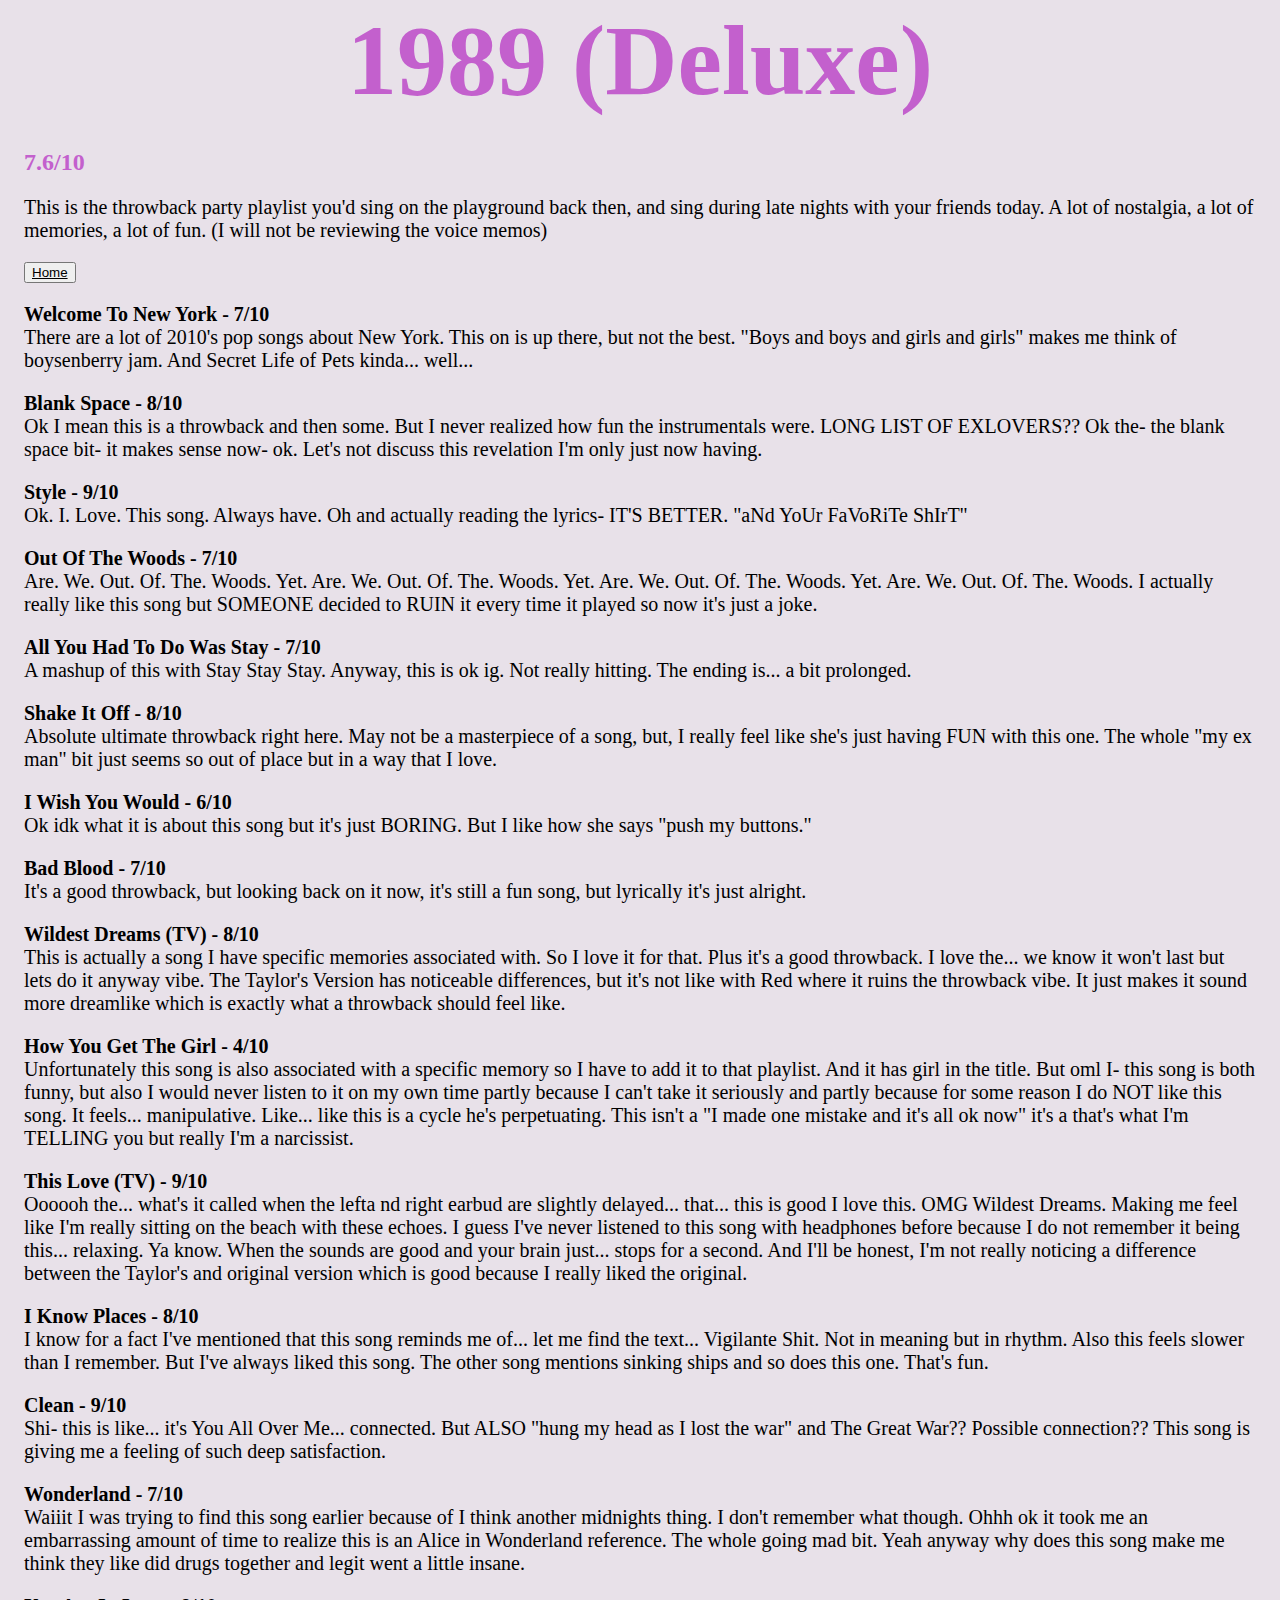
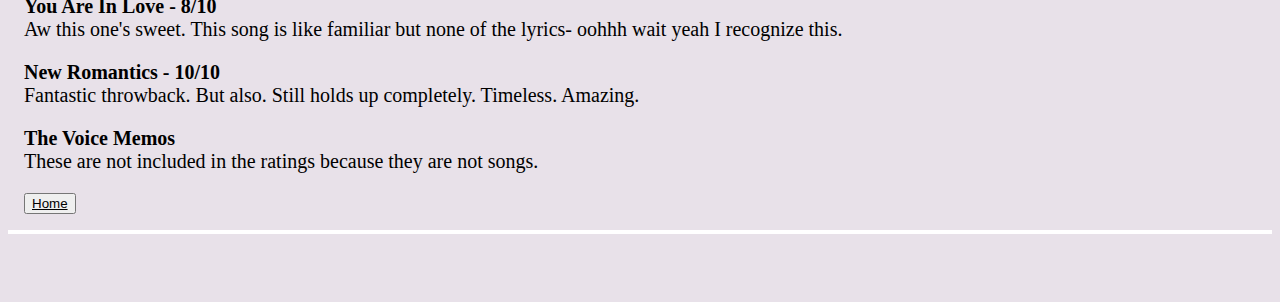
<file: 1989.html>
<!DOCTYPE html>
<html lang="en">
  <head>
    <!--
      This is the page head - it contains info the browser uses to display the page
      You won't see what's in the head in the page
      Scroll down to the body element for the page content
    -->

    <meta charset="utf-8" />
    <meta name="viewport" content="width=device-width, initial-scale=1" />
    <link rel="icon" href="https://glitch.com/favicon.ico" />

    <!-- 
      This is an HTML comment
      You can write text in a comment and the content won't be visible in the page
    -->

    <title>1989 (Deluxe)</title>

    <!-- Meta tags for SEO and social sharing -->
    <link rel="canonical" href="https://taylor-swift-mega-song-review.glitch.me/" />
    <meta
      name="description"
      content="Taylor Swift: A review of all of her songs"
    />
    <meta name="robots" content="index,follow" />
    <meta property="og:title" content="Hello World!" />
    <meta property="og:type" content="article" />
    <meta property="og:url" content="https://taylor-swift-mega-song-review.glitch.me/" />
    <meta
      property="og:description"
      content="Taylor Swift: A review of all of her songs"
    />
    <meta
      property="og:image"
      content="https://cdn.glitch.com/605e2a51-d45f-4d87-a285-9410ad350515%2Fhello-website-social.png?v=1616712748147"
    />
    <meta name="twitter:card" content="summary" />

    <!-- Import the webpage's stylesheet -->
    <link rel="stylesheet" type="text/css" href="https://emerson1203.github.io/style.css">

    <!-- Import the webpage's javascript file -->
    <script src="/script.js" defer></script>
  </head>
  <body>
    <!--
      This is the body of the page
      Look at the elements and see how they appear in the rendered page on the right
      Each element is defined using tags, with < and > indicating where each one opens and closes
      There are elements for sections of the page, images, text, and more
      The elements include attributes referenced in the CSS for the page style
    -->

    <!-- The wrapper and content divs set margins and positioning -->
    <div class="wrapper">
      <div class="content" role="main">
        <!-- This is the start of content for our page -->
        <h1 class="title">1989 (Deluxe)</h1>

        <!-- Instructions on using this project -->
        <div class="instructions">
          <h2>7.6/10</h2>
          <p>
            This is the throwback party playlist you'd sing on the playground back then, and sing during late nights with
            your friends today. A lot of nostalgia, a lot of memories, a lot of fun. (I will not be reviewing the voice 
            memos)
          </p>
          <!-- ADD BUTTON HERE -->
          <button class="home"><a href="index.html">
            Home
            </a></button>
          <p>
            <b>Welcome To New York - 7/10</b> <br> There are a lot of 2010's pop songs about New York. This on is up there,
            but not the best. "Boys and boys and girls and girls" makes me think of boysenberry jam. And Secret Life of
            Pets kinda... well... <br>

          </p>
          <p>
            <b>Blank Space - 8/10</b> <br> Ok I mean this is a throwback and then
            some. But I never realized how fun the instrumentals were. LONG LIST OF EXLOVERS?? Ok the- the blank space bit-
            it makes sense now- ok. Let's not discuss this revelation I'm only just now having. <br>

          </p>
          <p>
            <b>Style - 9/10</b> <br> Ok. I. Love. This song. Always have. Oh and
            actually reading the lyrics- IT'S BETTER. "aNd YoUr FaVoRiTe ShIrT"<br>

          </p>
          <p>
            <b>Out Of The Woods - 7/10</b> <br> Are. We. Out. Of. The. Woods. Yet.
            Are. We. Out. Of. The. Woods. Yet. Are. We. Out. Of. The. Woods. Yet. Are. We. Out. Of. The. Woods. I actually
            really like this song but SOMEONE decided to RUIN it every time it played so now it's just a joke. <br>

          </p>
          <p>
            <b>All You Had To Do Was Stay - 7/10</b> <br> A mashup of this with Stay Stay Stay. Anyway, this is ok ig. Not
            really hitting. The ending is... a bit prolonged. <br>

          </p>
          <p>
            <b>Shake It Off - 8/10</b> <br> Absolute ultimate throwback right here.
            May not be a masterpiece of a song, but, I really feel like she's just having FUN with this one. The whole "my ex
            man" bit just seems so out of place but in a way that I love. <br>

          </p>
          <p>
            <b>I Wish You Would - 6/10</b> <br> Ok idk what it is about this song but it's just BORING. But I like how she 
            says "push my buttons."<br>

          </p>
          <p>
            <b>Bad Blood - 7/10</b> <br> It's a good throwback, but looking back on
            it now, it's still a fun song, but lyrically it's just alright. <br>

          </p>
          <p>
            <b>Wildest Dreams (TV) - 8/10</b> <br> This is actually a song I have
            specific memories associated with. So I love it for that. Plus it's a good throwback. I love the... we know it 
            won't last but lets do it anyway vibe. The Taylor's Version has noticeable differences, but it's not like with Red
            where it ruins the throwback vibe. It just makes it sound more dreamlike which is exactly what a throwback should
            feel like. <br>

          </p>
          <p>
            <b>How You Get The Girl - 4/10</b> <br> Unfortunately this song is
            also associated with a specific memory so I have to add it to that playlist. And it has girl in the title. But oml
            I- this song is both funny, but also I would never listen to it on my own time partly because I can't take it 
            seriously and partly because for some reason I do NOT like this song. It feels... manipulative. Like... like
            this is a cycle he's perpetuating. This isn't a "I made one mistake and it's all ok now" it's a that's what I'm
            TELLING you but really I'm a narcissist. <br>

          </p>
          <p>
            <b>This Love (TV) - 9/10</b> <br> Oooooh the... what's it called when the
            lefta nd right earbud are slightly delayed... that... this is good I love this. OMG Wildest Dreams. Making me feel
            like I'm really sitting on the beach with these echoes. I guess I've never listened to this song with headphones before
            because I do not remember it being this... relaxing. Ya know. When the sounds are good and your brain just... stops
            for a second. And I'll be honest, I'm not really noticing a difference between the Taylor's and original version which
            is good because I really liked the original. <br>

          </p>
          <p>
            <b>I Know Places - 8/10</b> <br> I know for a fact I've mentioned that
            this song reminds me of... let me find the text... Vigilante Shit. Not in meaning but in rhythm. Also this feels 
            slower than I remember. But I've always liked this song. The other song mentions sinking ships and so does this one.
            That's fun. <br>

          </p>
          <p>
            <b>Clean - 9/10</b> <br> Shi- this is like... it's You All Over Me...
            connected. But ALSO "hung my head as I lost the war" and The Great War?? Possible connection?? This song is giving
            me a feeling of such deep satisfaction. <br>

          </p>
          <p>
            <b>Wonderland - 7/10</b> <br> Waiiit I was trying to find this song earlier because of I think another midnights
            thing. I don't remember what though. Ohhh ok it took me an embarrassing amount of time to realize this is an Alice
            in Wonderland reference. The whole going mad bit. Yeah anyway why does this song make me think they like did drugs
            together and legit went a little insane. <br>

          </p>
          <p>
            <b>You Are In Love - 8/10</b> <br> Aw this one's sweet. This song is like familiar but none of the lyrics- oohhh 
            wait yeah I recognize this. <br>

          </p>
          <p>
            <b>New Romantics - 10/10</b> <br> Fantastic throwback. But also. Still
            holds up completely. Timeless. Amazing. <br>

          </p>
          <p>
            <b>The Voice Memos</b> <br> These are not included in the ratings because they are not songs.  
          </p>
          
          <button class="home"><a href="index.html">
            Home
            </a></button>
          <!-- Once you've added the button from the readme, click it in the page -->
          <!-- Check out the function in script.js to see how it works -->
        </div>
      </div>
    </div>
    <!-- The footer holds our remix button — you can use it for structure or cut it out ✂ -->
    <footer class="footer">
      <div class="links"></div>
      
    </footer>
  </body>
</html>
</file>
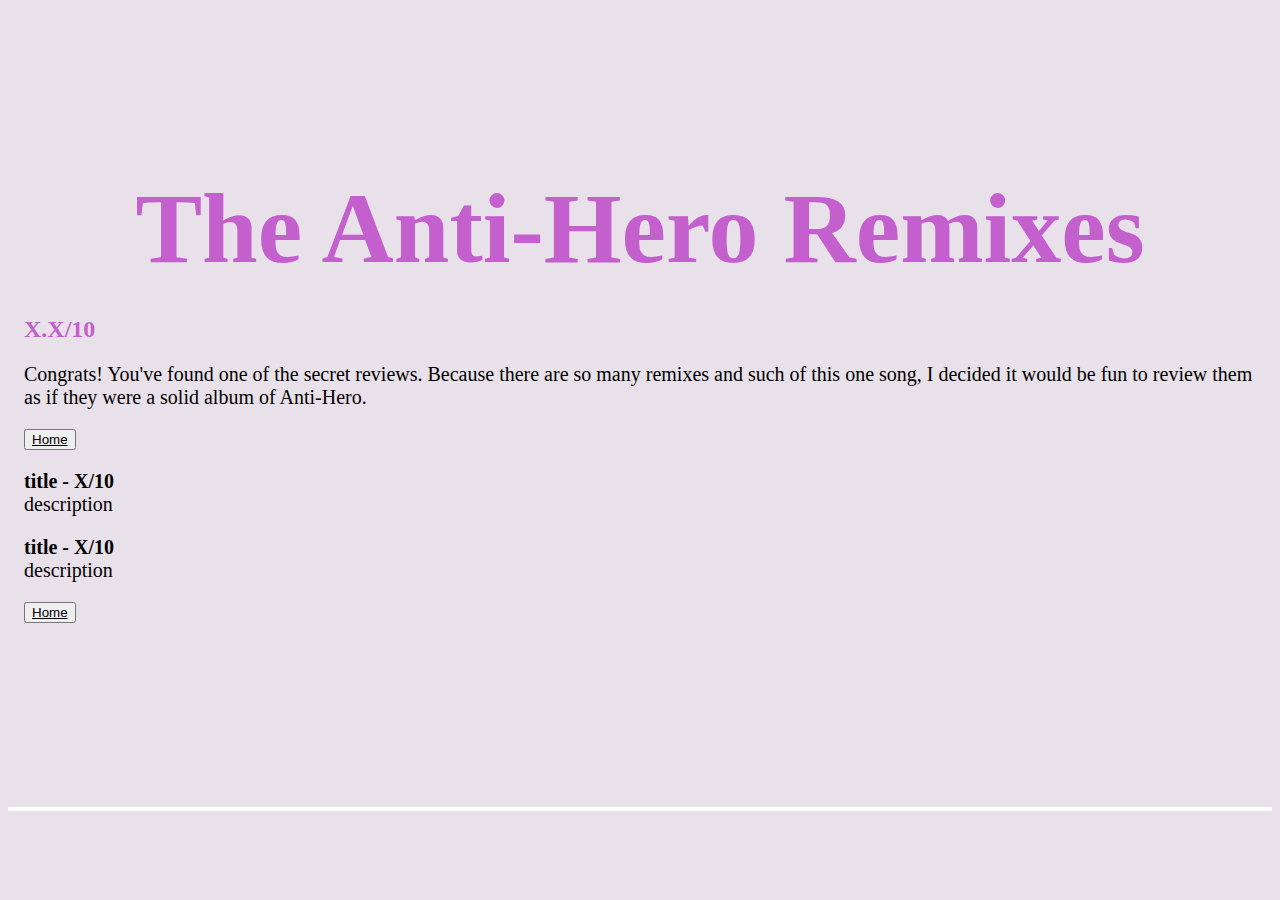
<file: antihero.html>
<!DOCTYPE html>
<html lang="en">
  <head>
    <!--
      This is the page head - it contains info the browser uses to display the page
      You won't see what's in the head in the page
      Scroll down to the body element for the page content
    -->

    <meta charset="utf-8" />
    <meta name="viewport" content="width=device-width, initial-scale=1" />
    <link rel="icon" href="https://glitch.com/favicon.ico" />

    <!-- 
      This is an HTML comment
      You can write text in a comment and the content won't be visible in the page
    -->

    <title>The Anti-Hero Remixes</title>

    <!-- Meta tags for SEO and social sharing -->
    <link rel="canonical" href="https://taylor-swift-mega-song-review.glitch.me/" />
    <meta
      name="description"
      content="Taylor Swift: A review of all of her songs"
    />
    <meta name="robots" content="index,follow" />
    <meta property="og:title" content="Hello World!" />
    <meta property="og:type" content="article" />
    <meta property="og:url" content="https://taylor-swift-mega-song-review.glitch.me/" />
    <meta
      property="og:description"
      content="Taylor Swift: A review of all of her songs"
    />
    <meta
      property="og:image"
      content="https://cdn.glitch.com/605e2a51-d45f-4d87-a285-9410ad350515%2Fhello-website-social.png?v=1616712748147"
    />
    <meta name="twitter:card" content="summary" />

    <!-- Import the webpage's stylesheet -->
    <link rel="stylesheet" href="/style.css" />

    <!-- Import the webpage's javascript file -->
    <script src="/script.js" defer></script>
  </head>
  <body>
    <!--
      This is the body of the page
      Look at the elements and see how they appear in the rendered page on the right
      Each element is defined using tags, with < and > indicating where each one opens and closes
      There are elements for sections of the page, images, text, and more
      The elements include attributes referenced in the CSS for the page style
    -->

    <!-- The wrapper and content divs set margins and positioning -->
    <div class="wrapper">
      <div class="content" role="main">
        <!-- This is the start of content for our page -->
        <h1 class="title">The Anti-Hero Remixes</h1>

        <!-- Instructions on using this project -->
        <div class="instructions">
          <h2>X.X/10</h2>
          <p>
            Congrats! You've found one of the secret reviews. Because there are so many remixes and such of this
            one song, I decided it would be fun to review them as if they were a solid album of Anti-Hero. 
          </p>
          <!-- ADD BUTTON HERE -->
          <button class="home"><a href="index.html">
            Home
            </a></button>
          <p>
            <b>title - X/10 </b> <br> description  
          </p>
          <p>
            <b>title - X/10 </b> <br> description  
          </p>
          <button class="home"><a href="index.html">
            Home
            </a></button>
          <!-- Once you've added the button from the readme, click it in the page -->
          <!-- Check out the function in script.js to see how it works -->
        </div>
      </div>
    </div>
    <!-- The footer holds our remix button — you can use it for structure or cut it out ✂ -->
    <footer class="footer">
      <div class="links"></div>
      
    </footer>
  </body>
</html>
</file>
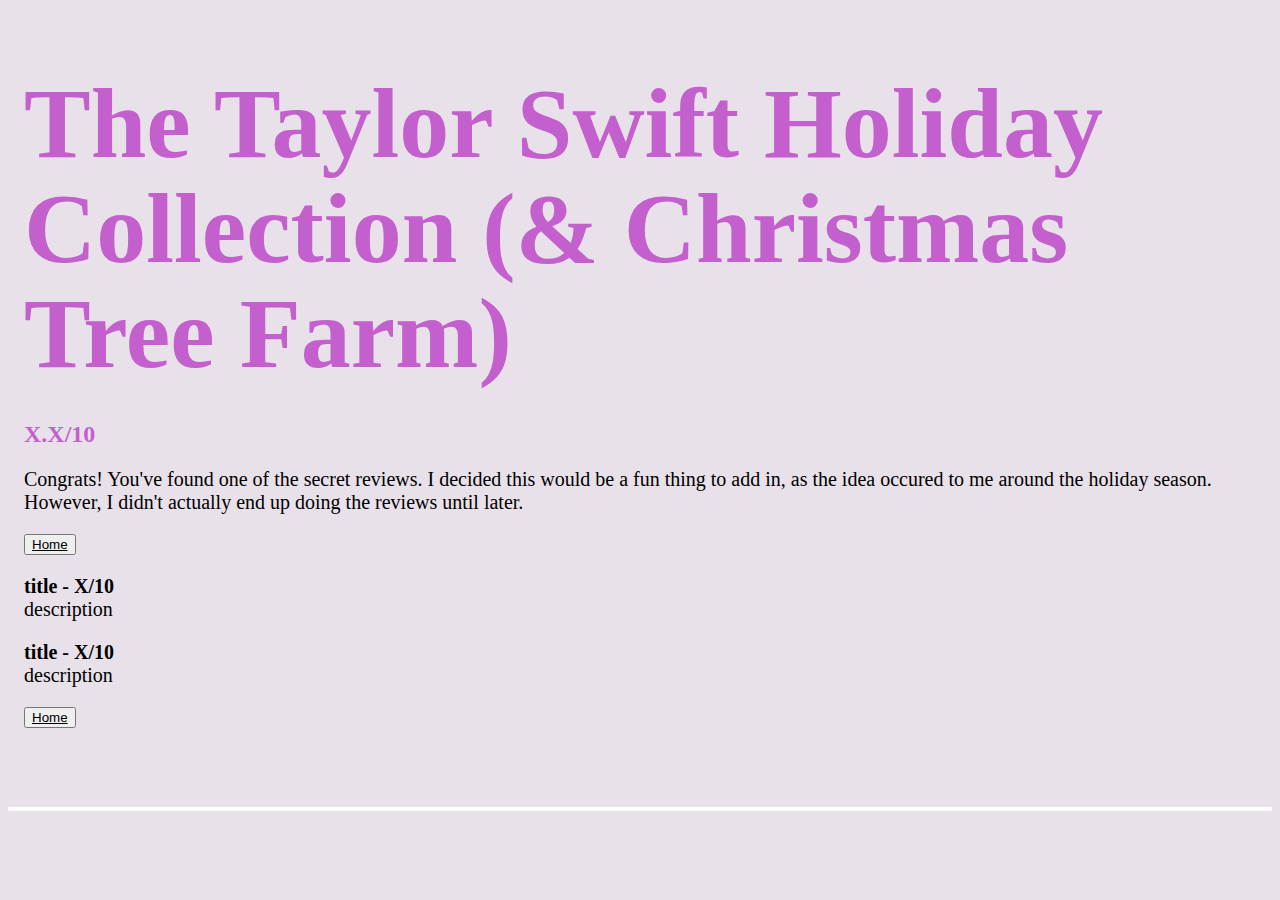
<file: christmas.html>
<!DOCTYPE html>
<html lang="en">
  <head>
    <!--
      This is the page head - it contains info the browser uses to display the page
      You won't see what's in the head in the page
      Scroll down to the body element for the page content
    -->

    <meta charset="utf-8" />
    <meta name="viewport" content="width=device-width, initial-scale=1" />
    <link rel="icon" href="https://glitch.com/favicon.ico" />

    <!-- 
      This is an HTML comment
      You can write text in a comment and the content won't be visible in the page
    -->

    <title>The Taylor Swift Holiday Collection (and Christmas Tree Farm)</title>

    <!-- Meta tags for SEO and social sharing -->
    <link rel="canonical" href="https://taylor-swift-mega-song-review.glitch.me/" />
    <meta
      name="description"
      content="Taylor Swift: A review of all of her songs"
    />
    <meta name="robots" content="index,follow" />
    <meta property="og:title" content="Hello World!" />
    <meta property="og:type" content="article" />
    <meta property="og:url" content="https://taylor-swift-mega-song-review.glitch.me/" />
    <meta
      property="og:description"
      content="Taylor Swift: A review of all of her songs"
    />
    <meta
      property="og:image"
      content="https://cdn.glitch.com/605e2a51-d45f-4d87-a285-9410ad350515%2Fhello-website-social.png?v=1616712748147"
    />
    <meta name="twitter:card" content="summary" />

    <!-- Import the webpage's stylesheet -->
    <link rel="stylesheet" href="/style.css" />

    <!-- Import the webpage's javascript file -->
    <script src="/script.js" defer></script>
  </head>
  <body>
    <!--
      This is the body of the page
      Look at the elements and see how they appear in the rendered page on the right
      Each element is defined using tags, with < and > indicating where each one opens and closes
      There are elements for sections of the page, images, text, and more
      The elements include attributes referenced in the CSS for the page style
    -->

    <!-- The wrapper and content divs set margins and positioning -->
    <div class="wrapper">
      <div class="content" role="main">
        <!-- This is the start of content for our page -->
        <h1 class="title">The Taylor Swift Holiday Collection (& Christmas Tree Farm)</h1>

        <!-- Instructions on using this project -->
        <div class="instructions">
          <h2>X.X/10</h2>
          <p>
            Congrats! You've found one of the secret reviews. I decided this would be a fun thing to add in,
            as the idea occured to me around the holiday season. However, I didn't actually end up doing the
            reviews until later. 
          </p>
          <!-- ADD BUTTON HERE -->
          <button class="home"><a href="index.html">
            Home
            </a></button>
          <p>
            <b>title - X/10 </b> <br> description  
          </p>
          <p>
            <b>title - X/10 </b> <br> description  
          </p>
          <button class="home"><a href="index.html">
            Home
            </a></button>
          <!-- Once you've added the button from the readme, click it in the page -->
          <!-- Check out the function in script.js to see how it works -->
        </div>
      </div>
    </div>
    <!-- The footer holds our remix button — you can use it for structure or cut it out ✂ -->
    <footer class="footer">
      <div class="links"></div>
      
    </footer>
  </body>
</html>
</file>
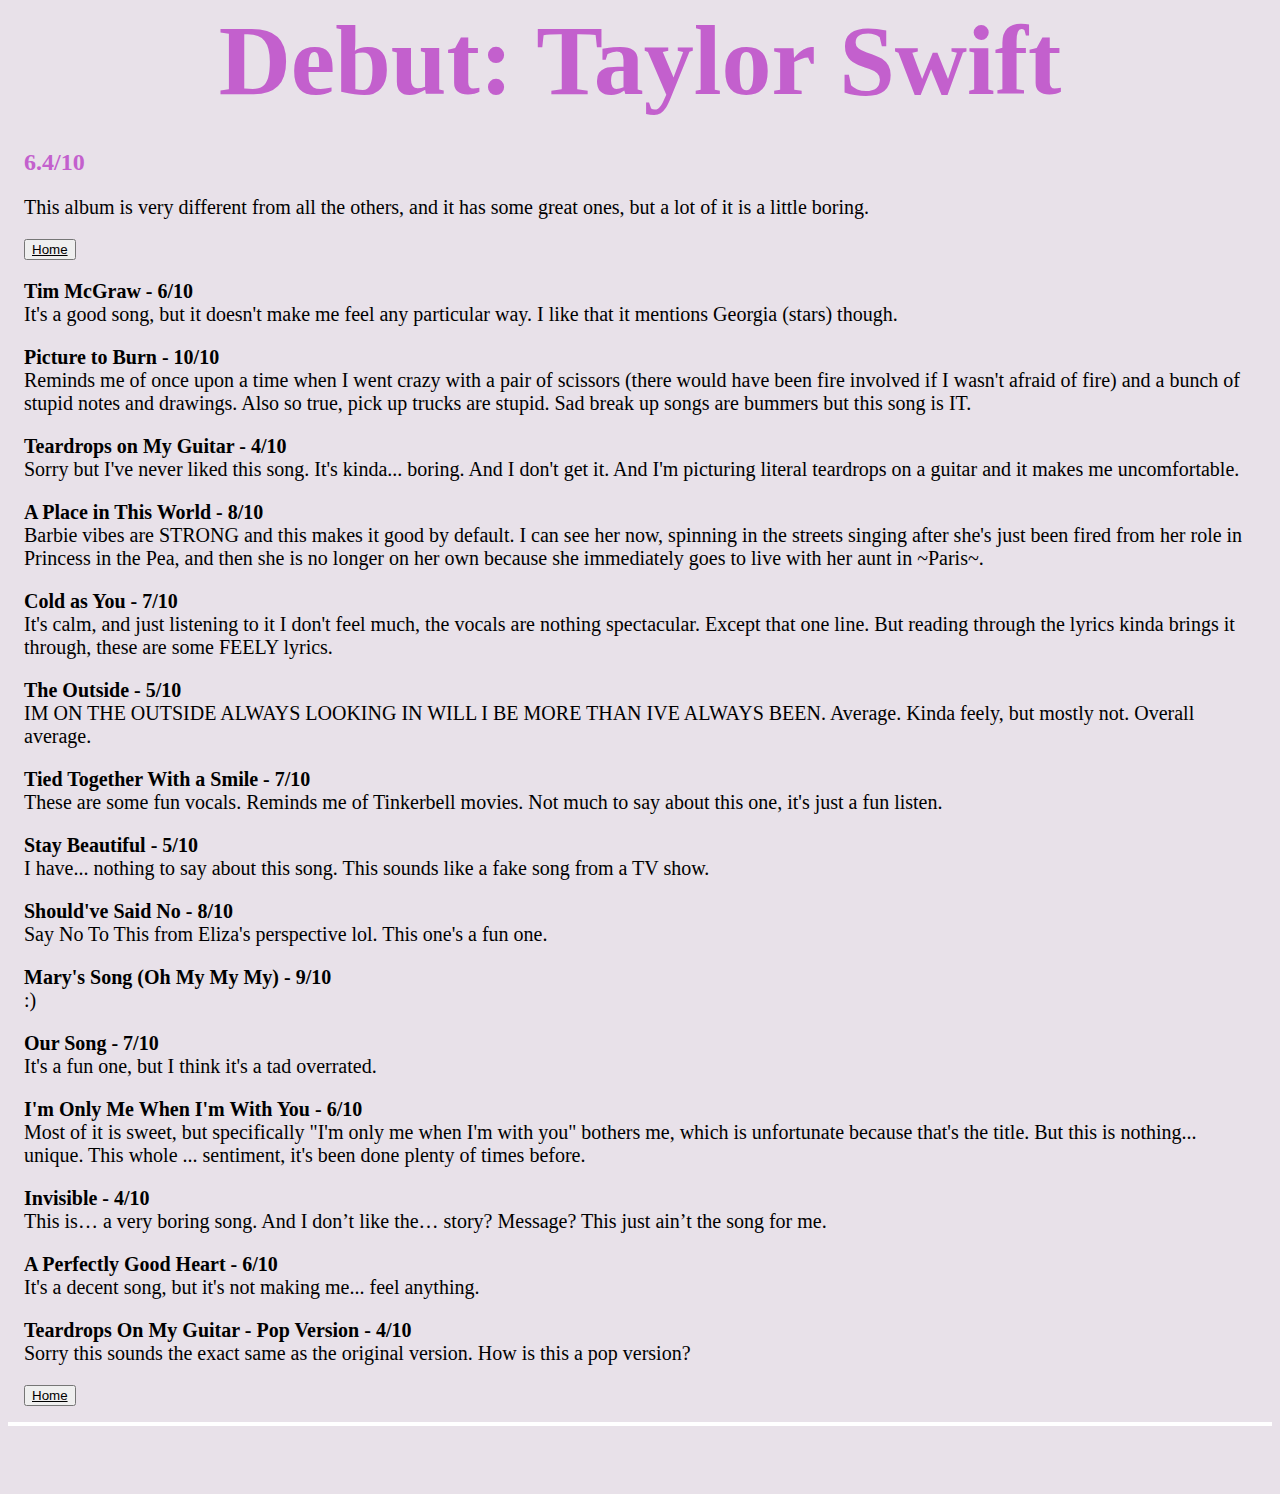
<file: debut.html>
<!DOCTYPE html>
<html lang="en">
  <head>
    <!--
      This is the page head - it contains info the browser uses to display the page
      You won't see what's in the head in the page
      Scroll down to the body element for the page content
    -->

    <meta charset="utf-8" />
    <meta name="viewport" content="width=device-width, initial-scale=1" />
    <link rel="icon" href="https://glitch.com/favicon.ico" />

    <!-- 
      This is an HTML comment
      You can write text in a comment and the content won't be visible in the page
    -->

    <title>Debut</title>

    <!-- Meta tags for SEO and social sharing -->
    <link rel="canonical" href="https://taylor-swift-mega-song-review.glitch.me/" />
    <meta
      name="description"
      content="Taylor Swift: A review of all of her songs"
    />
    <meta name="robots" content="index,follow" />
    <meta property="og:title" content="Hello World!" />
    <meta property="og:type" content="article" />
    <meta property="og:url" content="https://taylor-swift-mega-song-review.glitch.me/" />
    <meta
      property="og:description"
      content="Taylor Swift: A review of all of her songs"
    />
    <meta
      property="og:image"
      content="https://cdn.glitch.com/605e2a51-d45f-4d87-a285-9410ad350515%2Fhello-website-social.png?v=1616712748147"
    />
    <meta name="twitter:card" content="summary" />

    <!-- Import the webpage's stylesheet -->
    <link rel="stylesheet" href="/style.css" />

    <!-- Import the webpage's javascript file -->
    <script src="/script.js" defer></script>
  </head>
  <body>
    <!--
      This is the body of the page
      Look at the elements and see how they appear in the rendered page on the right
      Each element is defined using tags, with < and > indicating where each one opens and closes
      There are elements for sections of the page, images, text, and more
      The elements include attributes referenced in the CSS for the page style
    -->

    <!-- The wrapper and content divs set margins and positioning -->
    <div class="wrapper">
      <div class="content" role="main">
        <!-- This is the start of content for our page -->
        <h1 class="title">Debut: Taylor Swift</h1>

        <!-- Instructions on using this project -->
        <div class="instructions">
          <h2>6.4/10</h2>
          <p>
            This album is very different from all the others, and it has some great ones, but a lot of it is a little boring.
          </p>
          <!-- ADD BUTTON HERE -->
          <button class="home"><a href="index.html">
            Home
            </a></button>
          
          <p>
            <b>Tim McGraw - 6/10 </b> <br> It's a good song, but it doesn't make me feel any particular way. 
            I like that it mentions Georgia (stars) though. <br>
          
          </p>
          <p>
            <b>Picture to Burn - 10/10 </b> <br> Reminds me of once upon a time when I went crazy with a pair
            of scissors (there would have been fire involved if I wasn't afraid of fire) and a bunch of stupid notes
            and drawings. Also so true, pick up trucks are stupid. Sad break up songs are bummers but this song
            is IT. <br>
            
          </p>
          <p>
            <b>Teardrops on My Guitar - 4/10</b> <br> Sorry but I've never liked this song. It's kinda... boring. And I
            don't get it. And I'm picturing literal teardrops on a guitar and it makes me uncomfortable. <br>

          </p>
          <p>
            <b>A Place in This World - 8/10</b> <br> Barbie vibes are STRONG and this makes it good by default. I can see
            her now, spinning in the streets singing after she's just been fired from her role in Princess in the Pea, and
            then she is no longer on her own because she immediately goes to live with her aunt in ~Paris~. <br>

          </p>
          <p>
            <b>Cold as You - 7/10 </b> <br> It's calm, and just listening to
            it I don't feel much, the vocals are nothing spectacular. Except that one line. But reading through the lyrics
            kinda brings it through, these are some FEELY lyrics. <br>

          </p>
          <p>
            <b>The Outside - 5/10</b> <br> IM ON THE OUTSIDE ALWAYS LOOKING IN WILL I BE MORE THAN IVE ALWAYS BEEN. Average.
            Kinda feely, but mostly not. Overall average. <br>

          </p>
          <p>
            <b>Tied Together With a Smile - 7/10</b> <br> These are some fun vocals. Reminds me of Tinkerbell movies. Not
            much to say about this one, it's just a fun listen. <br>

          </p>
          <p>
            <b>Stay Beautiful - 5/10</b> <br> I have... nothing to say about this song. This sounds like a fake song from
            a TV show. <br>

          </p>
          <p>
            <b>Should've Said No - 8/10</b> <br> Say No To This from Eliza's perspective lol. This one's a fun one. <br>

          </p>
          <p>
            <b>Mary's Song (Oh My My My) - 9/10</b> <br> :)<br>

          </p>
          <p>
            <b>Our Song - 7/10</b> <br> It's a fun one, but I think it's a tad overrated. <br>

          </p>
          <p>
            <b>I'm Only Me When I'm With You - 6/10</b> <br> Most of it is sweet, but specifically "I'm only me when I'm
            with you" bothers me, which is unfortunate because that's the title. But this is nothing... unique. This whole
            ... sentiment, it's been done plenty of times before. <br>

          </p>
          <p>
            <b>Invisible - 4/10</b> <br> This is… a very boring song. And I don’t like the… story? Message? This just ain’t
            the song for me.  <br>

          </p>
          <p>
            <b>A Perfectly Good Heart - 6/10</b> <br> It's a decent song, but it's not making me... feel anything. <br>

          </p>
          <p>
            <b>Teardrops On My Guitar - Pop Version - 4/10</b> <br> Sorry this sounds the exact same as the original version. 
            How is this a pop version?  <br>

          </p>
          
          <button class="home"><a href="index.html">
            Home
            </a></button>
          <!-- Once you've added the button from the readme, click it in the page -->
          <!-- Check out the function in script.js to see how it works -->
        </div>
      </div>
    </div>
    <!-- The footer holds our remix button — you can use it for structure or cut it out ✂ -->
    <footer class="footer">
      <div class="links"></div>
      
    </footer>
  </body>
</html>
</file>
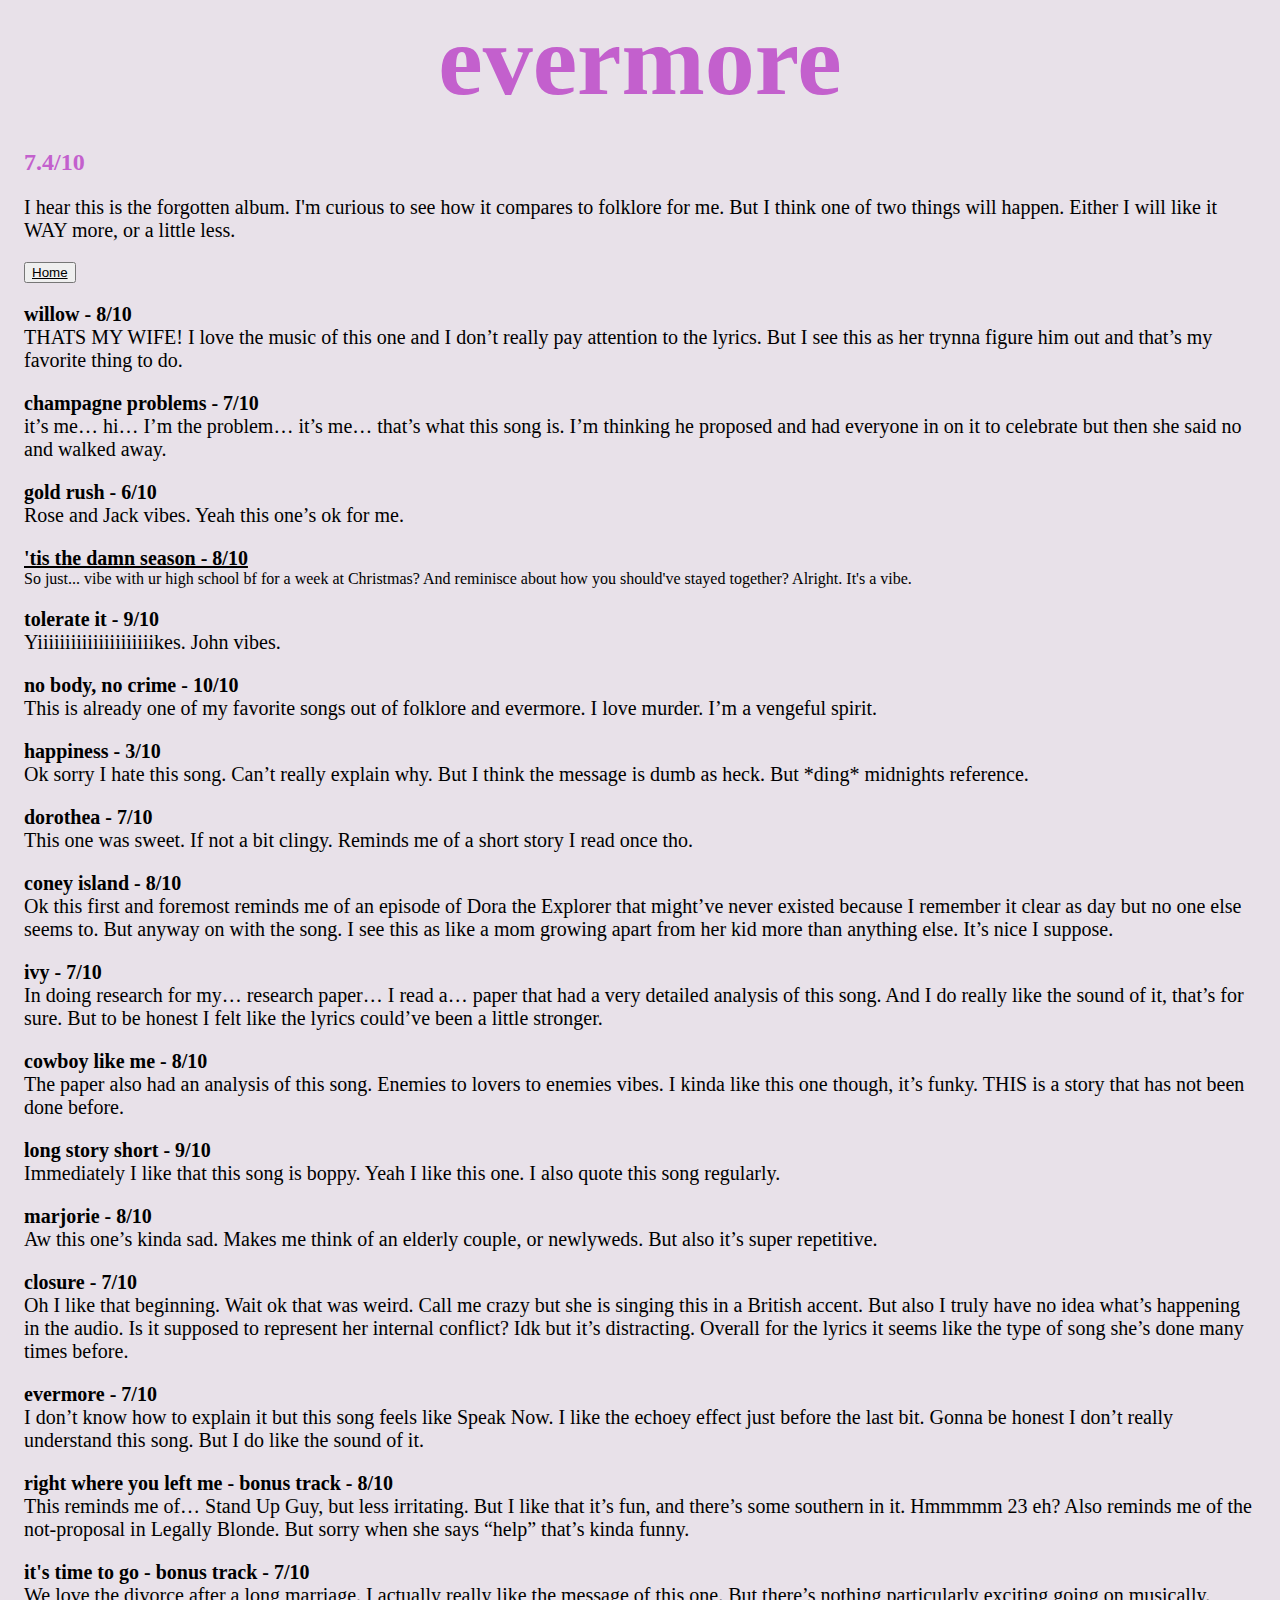
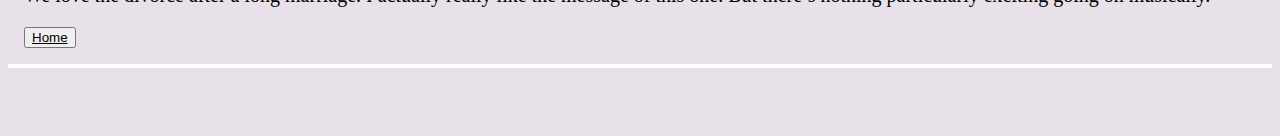
<file: evermore.html>
<!DOCTYPE html>
<html lang="en">
  <head>
    <!--
      This is the page head - it contains info the browser uses to display the page
      You won't see what's in the head in the page
      Scroll down to the body element for the page content
    -->

    <meta charset="utf-8" />
    <meta name="viewport" content="width=device-width, initial-scale=1" />
    <link rel="icon" href="https://glitch.com/favicon.ico" />

    <!-- 
      This is an HTML comment
      You can write text in a comment and the content won't be visible in the page
    -->

    <title>evermore</title>

    <!-- Meta tags for SEO and social sharing -->
    <link rel="canonical" href="https://taylor-swift-mega-song-review.glitch.me/" />
    <meta
      name="description"
      content="Taylor Swift: A review of all of her songs"
    />
    <meta name="robots" content="index,follow" />
    <meta property="og:title" content="Hello World!" />
    <meta property="og:type" content="article" />
    <meta property="og:url" content="https://taylor-swift-mega-song-review.glitch.me/" />
    <meta
      property="og:description"
      content="Taylor Swift: A review of all of her songs"
    />
    <meta
      property="og:image"
      content="https://cdn.glitch.com/605e2a51-d45f-4d87-a285-9410ad350515%2Fhello-website-social.png?v=1616712748147"
    />
    <meta name="twitter:card" content="summary" />

    <!-- Import the webpage's stylesheet -->
    <link rel="stylesheet" href="/style.css" />

    <!-- Import the webpage's javascript file -->
    <script src="/script.js" defer></script>
  </head>
  <body>
    <!--
      This is the body of the page
      Look at the elements and see how they appear in the rendered page on the right
      Each element is defined using tags, with < and > indicating where each one opens and closes
      There are elements for sections of the page, images, text, and more
      The elements include attributes referenced in the CSS for the page style
    -->

    <!-- The wrapper and content divs set margins and positioning -->
    <div class="wrapper">
      <div class="content" role="main">
        <!-- This is the start of content for our page -->
        <h1 class="title">evermore</h1>

        <!-- Instructions on using this project -->
        <div class="instructions">
          <h2>7.4/10</h2>
          <p>
            I hear this is the forgotten album. I'm curious to see how it compares to 
            folklore for me. But I think one of two things will happen. Either I will 
            like it WAY more, or a little less.
          </p>
          <!-- ADD BUTTON HERE -->
          <button class="home"><a href="index.html">
            Home
            </a></button>
          <p>
            <p>
            <b>willow - 8/10 </b> <br> THATS MY WIFE! I love the music of this one and 
              I don’t really pay attention to the lyrics. But I see this as her trynna 
              figure him out and that’s my favorite thing to do.  
              <br>

          </p>
          <p>
            <b>champagne problems - 7/10 </b> <br> it’s me… hi… I’m the problem… it’s 
            me… that’s what this song is. I’m thinking he proposed and had everyone in 
            on it to celebrate but then she said no and walked away.  <br>

          </p>
          <p>
            <b>gold rush - 6/10 </b> <br> Rose and Jack vibes. Yeah this one’s ok for me.   <br>

          </p>
            <b> <span style="color: #000000 "><a href="christmas.html" style="font-size:20px">'tis the damn season - 8/10</a></span></b><br> 
            So just... vibe with ur high school bf for a week at Christmas? And reminisce 
            about how you should've stayed together? Alright. It's a vibe. <br>

          </p>
          <p>
            <b>tolerate it - 9/10 </b> <br> Yiiiiiiiiiiiiiiiiiiiiikes. John vibes.   <br>

          </p>
          <p>
            <b>no body, no crime - 10/10 </b> <br> This is already one of my favorite 
            songs out of folklore and evermore. I love murder. I’m a vengeful spirit.  <br>
 
          </p>
        <p>
            <b>happiness - 3/10 </b> <br> Ok sorry I hate this song. Can’t really explain 
          why. But I think the message is dumb as heck. But *ding* midnights reference.  <br>
 
          </p>
        <p>
            <b>dorothea - 7/10 </b> <br> This one was sweet. If not a bit clingy. Reminds 
          me of a short story I read once tho.   <br>

          </p>
        <p>
            <b>coney island - 8/10 </b> <br> Ok this first and foremost reminds me of an 
          episode of Dora the Explorer that might’ve never existed because I remember it 
          clear as day but no one else seems to. But anyway on with the song. I see this 
          as like a mom growing apart from her kid more than anything else. It’s nice I 
          suppose.  <br>

          </p>
        <p>
            <b>ivy - 7/10 </b> <br> In doing research for my… research paper… I read a… 
          paper that had a very detailed analysis of this song. And I do really like the 
          sound of it, that’s for sure. But to be honest I felt like the lyrics could’ve 
          been a little stronger.   <br>

          </p>
        <p>
            <b>cowboy like me - 8/10 </b> <br> The paper also had an analysis of this song. 
          Enemies to lovers to enemies vibes. I kinda like this one though, it’s funky. THIS 
          is a story that has not been done before.   <br>

          </p>
        <p>
            <b>long story short - 9/10 </b> <br> 
          Immediately I like that this song is boppy. Yeah I like this one. I also quote this 
          song regularly.   <br>

          </p>
        <p>
            <b>marjorie - 8/10 </b> <br> Aw this one’s kinda sad. Makes me think of an elderly 
          couple, or newlyweds. But also it’s super repetitive.   <br>

          </p>
        <p>
            <b>closure - 7/10 </b> <br> Oh I like that beginning. Wait ok that was weird. Call 
          me crazy but she is singing this in a British accent. But also I truly have no idea 
          what’s happening in the audio. Is it supposed to represent her internal conflict? Idk 
          but it’s distracting. Overall for the lyrics it seems like the type of song she’s done 
          many times before.   <br>

          </p>
        <p>
            <b>evermore - 7/10 </b> <br> I don’t know how to explain it but this song feels like 
          Speak Now. I like the echoey effect just before the last bit. Gonna be honest I don’t 
          really understand this song. But I do like the sound of it.   <br>

          </p>
        <p>
            <b>right where you left me - bonus track - 8/10 </b> <br> This reminds me of… Stand 
          Up Guy, but less irritating. But I like that it’s fun, and there’s some southern in it. 
          Hmmmmm 23 eh? Also reminds me of the not-proposal in Legally Blonde. But sorry when she 
          says “help” that’s kinda funny.   <br>

          </p>
        <p>
            <b>it's time to go - bonus track - 7/10 </b> <br> We love the divorce after a long 
          marriage. I actually really like the message of this one. But there’s nothing particularly 
          exciting going on musically.   <br>

          </p>
        
          <button class="home"><a href="index.html">
            Home
            </a></button>
          <!-- Once you've added the button from the readme, click it in the page -->
          <!-- Check out the function in script.js to see how it works -->
        </div>
      </div>
    </div>
    <!-- The footer holds our remix button — you can use it for structure or cut it out ✂ -->
    <footer class="footer">
      <div class="links"></div>
      
    </footer>
  </body>
</html>
</file>
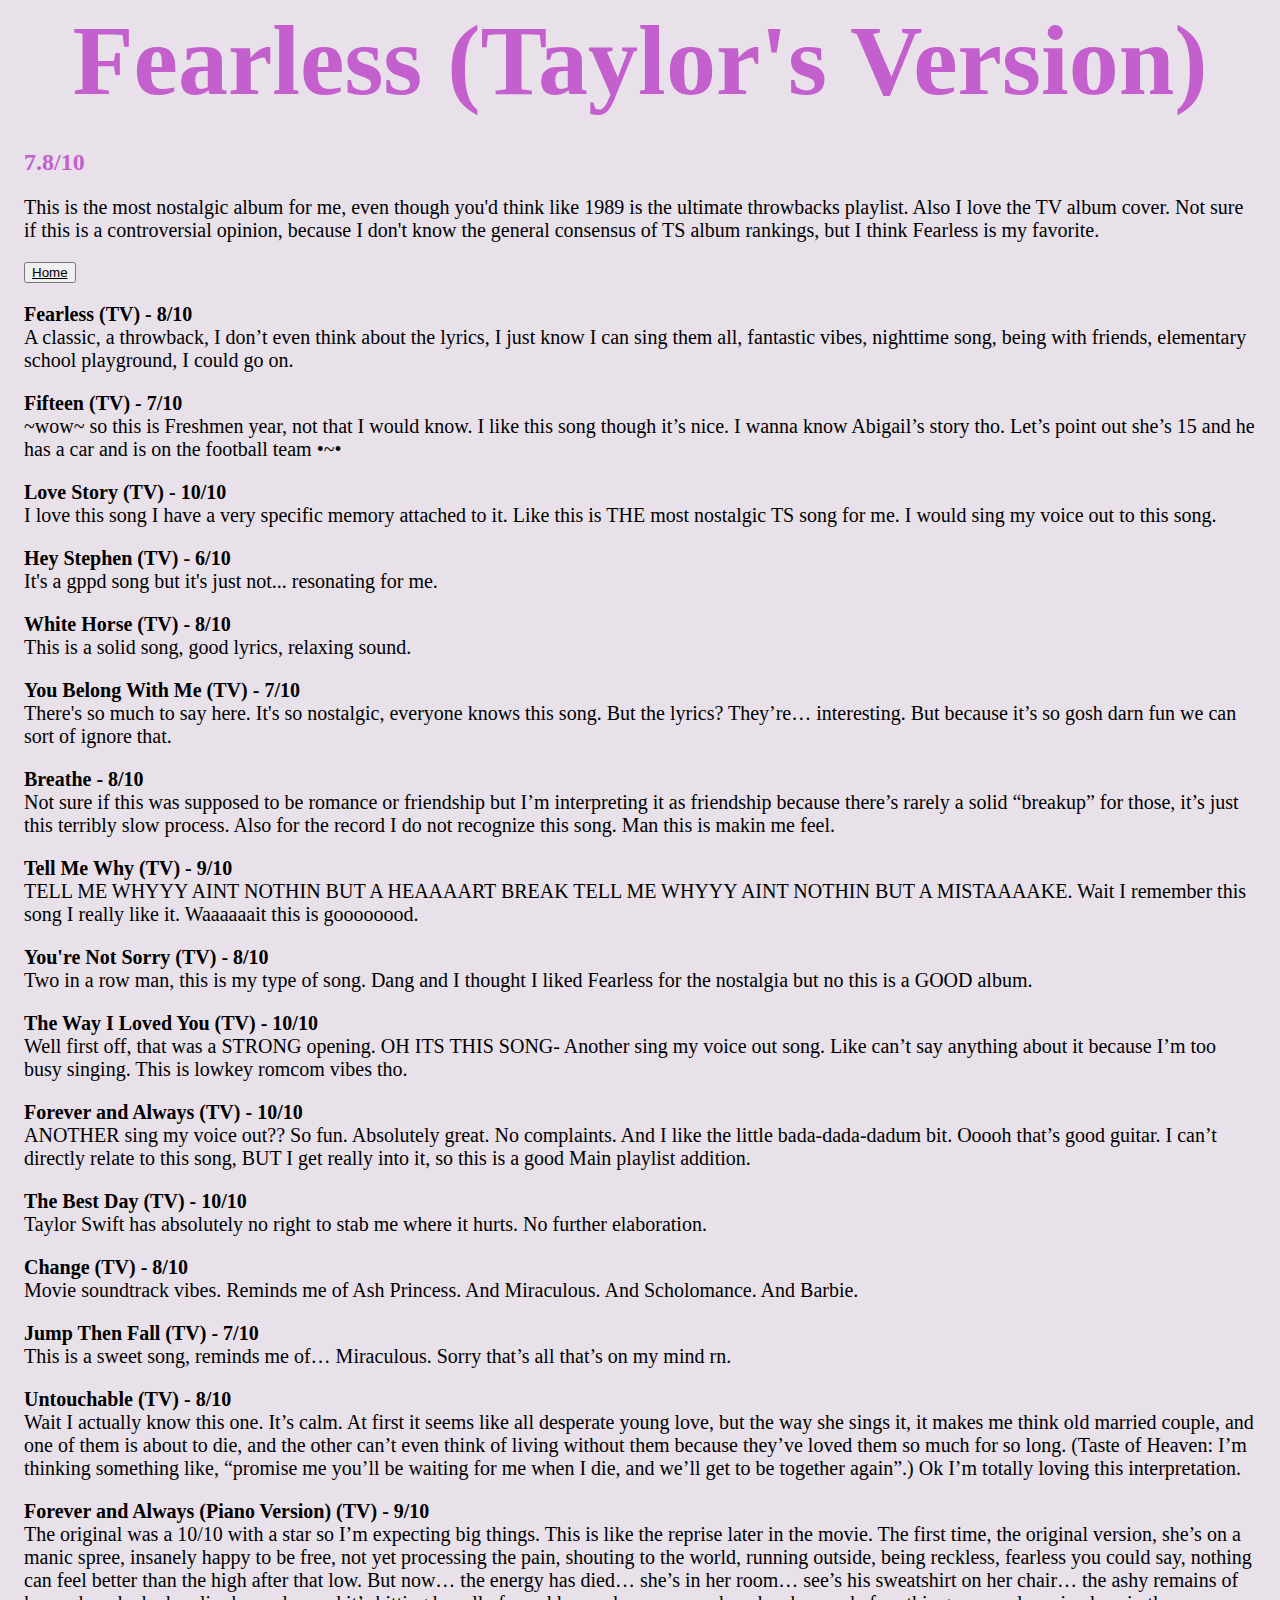
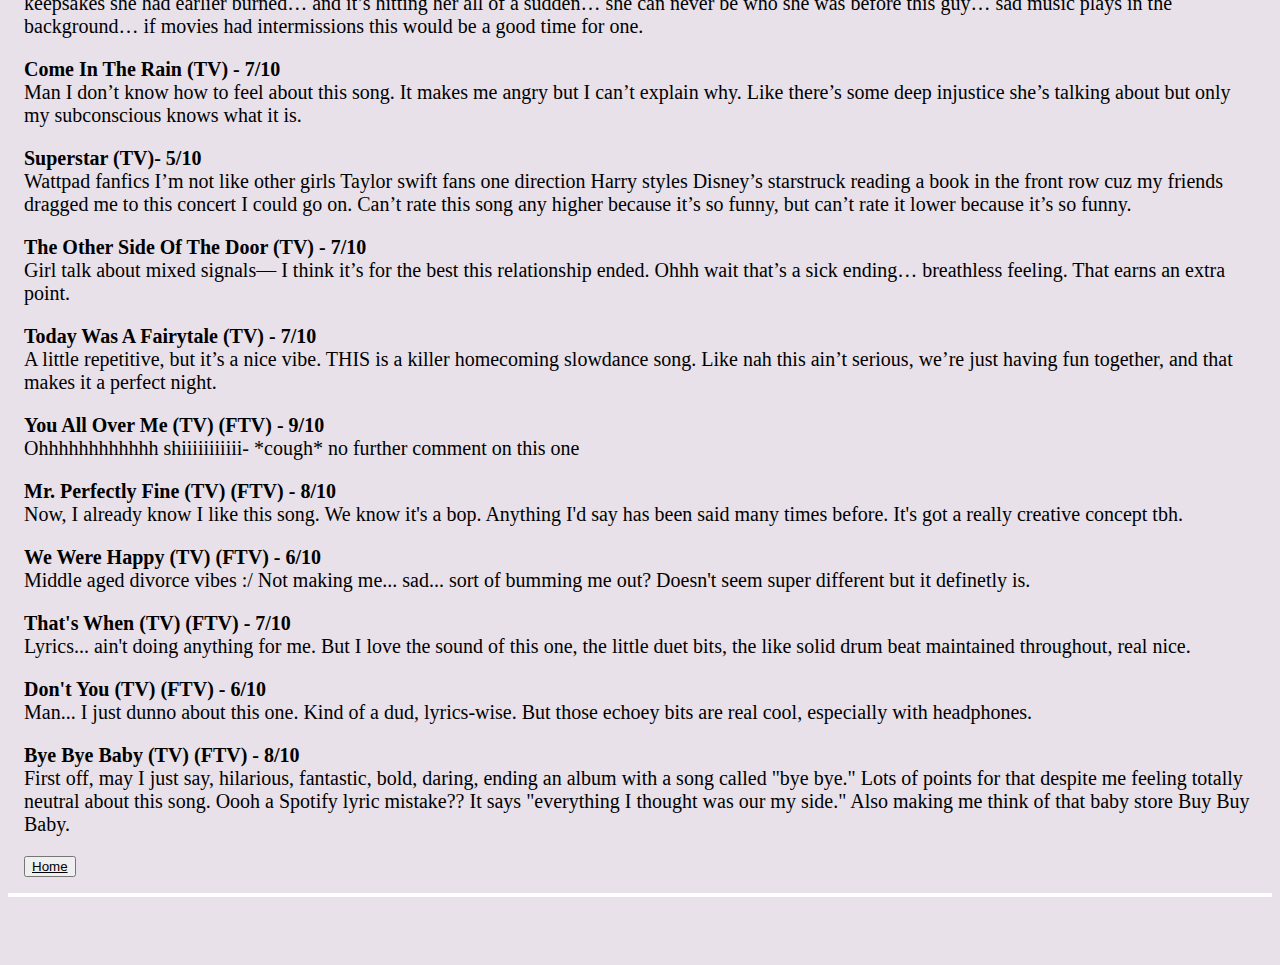
<file: fearless.html>
<!DOCTYPE html>
<html lang="en">
  <head>
    <!--
      This is the page head - it contains info the browser uses to display the page
      You won't see what's in the head in the page
      Scroll down to the body element for the page content
    -->

    <meta charset="utf-8" />
    <meta name="viewport" content="width=device-width, initial-scale=1" />
    <link rel="icon" href="https://glitch.com/favicon.ico" />

    <!-- 
      This is an HTML comment
      You can write text in a comment and the content won't be visible in the page
    -->

    <title>Fearless (Taylor's Version)</title>

    <!-- Meta tags for SEO and social sharing -->
    <link rel="canonical" href="https://taylor-swift-mega-song-review.glitch.me/" />
    <meta
      name="description"
      content="Taylor Swift: A review of all of her songs"
    />
    <meta name="robots" content="index,follow" />
    <meta property="og:title" content="Hello World!" />
    <meta property="og:type" content="article" />
    <meta property="og:url" content="https://taylor-swift-mega-song-review.glitch.me/" />
    <meta
      property="og:description"
      content="Taylor Swift: A review of all of her songs"
    />
    <meta
      property="og:image"
      content="https://cdn.glitch.com/605e2a51-d45f-4d87-a285-9410ad350515%2Fhello-website-social.png?v=1616712748147"
    />
    <meta name="twitter:card" content="summary" />

    <!-- Import the webpage's stylesheet -->
    <link rel="stylesheet" href="/style.css" />

    <!-- Import the webpage's javascript file -->
    <script src="/script.js" defer></script>
  </head>
  <body>
    <!--
      This is the body of the page
      Look at the elements and see how they appear in the rendered page on the right
      Each element is defined using tags, with < and > indicating where each one opens and closes
      There are elements for sections of the page, images, text, and more
      The elements include attributes referenced in the CSS for the page style
    -->

    <!-- The wrapper and content divs set margins and positioning -->
    <div class="wrapper">
      <div class="content" role="main">
        <!-- This is the start of content for our page -->
        <h1 class="title">Fearless (Taylor's Version)</h1>

        <!-- Instructions on using this project -->
        <div class="instructions">
          <h2>7.8/10</h2>
          <p>
            This is the most nostalgic album for me, even though you'd think like 1989 is the ultimate throwbacks
            playlist. Also I love the TV album cover. Not sure if this is a controversial opinion, because I don't know
            the general consensus of TS album rankings, but I think Fearless is my favorite. 
          </p>
          <button class="home"><a href="index.html">
            Home
            </a></button>
          <p>
            <b>Fearless (TV) - 8/10</b> <br> A classic, a throwback, I don’t even think about the lyrics, I just know 
            I can sing them all, fantastic vibes, nighttime song, being with friends, elementary school playground, 
            I could go on.  <br>

          </p>
          <p>
            <b>Fifteen (TV) - 7/10</b> <br> ~wow~ so this is Freshmen year, not that I would know. I like this song 
            though it’s nice. I wanna know Abigail’s story tho. Let’s point out she’s 15 and he has a car and is on 
            the football team •~• <br>

          </p>
          <p>
            <b>Love Story (TV) - 10/10 </b> <br> I love this song I have 
            a very specific memory attached to it. Like this is THE most nostalgic TS song for me. I would sing my 
            voice out to this song.  <br>

          </p>
          <p>
            <b>Hey Stephen (TV) - 6/10</b> <br> It's a gppd song but it's just not... resonating for me. <br>

          </p>
          <p>
            <b>White Horse (TV) - 8/10</b> <br> This is a solid song, good lyrics, relaxing sound.  <br>

          </p>
          <p>
            <b>You Belong With Me (TV) - 7/10 </b> <br> There's so much
            to say here. It's so nostalgic, everyone knows this song. But the lyrics? They’re… interesting. But 
            because it’s so gosh darn fun we can sort of ignore that. <br>

          </p>
          <p>
            <b>Breathe - 8/10</b> <br> Not sure if this was supposed to be romance or friendship but I’m 
            interpreting it as friendship because there’s rarely a solid “breakup” for those, it’s just this 
            terribly slow process. Also for the record I do not recognize this song. Man this is makin me feel. <br>

          </p>
          <p>
            <b>Tell Me Why (TV) - 9/10 </b> <br> TELL ME WHYYY AINT NOTHIN 
            BUT A HEAAAART BREAK TELL ME WHYYY AINT NOTHIN BUT A MISTAAAAKE. Wait I remember this song I really like 
            it. Waaaaaait this is goooooood.  <br>

          </p>
          <p>
            <b>You're Not Sorry (TV) - 8/10 </b> <br> Two in a row man, this 
            is my type of song. Dang and I thought I liked Fearless for the nostalgia but no this is a GOOD album.  <br>

          </p>
          <p>
            <b>The Way I Loved You (TV) - 10/10 </b> <br> Well first off, 
            that was a STRONG opening. OH ITS THIS SONG- Another sing my voice out song. Like can’t say anything about 
            it because I’m too busy singing. This is lowkey romcom vibes tho.  <br>

          </p>
          <p>
            <b>Forever and Always (TV) - 10/10 </b> <br> ANOTHER sing my voice 
            out?? So fun. Absolutely great. No complaints. And I like the little bada-dada-dadum bit. Ooooh that’s good 
            guitar. I can’t directly relate to this song, BUT I get really into it, so this is a good Main playlist addition.  <br>

          </p>
          <p>
            <b>The Best Day (TV) - 10/10</b> <br> Taylor Swift has absolutely no right to stab me where it hurts. 
            No further elaboration.  <br>

          </p>
          <p>
            <b>Change (TV) - 8/10</b> <br> Movie soundtrack vibes. Reminds me of Ash Princess. And Miraculous. 
            And Scholomance. And Barbie.  <br>

          </p>
          <p>
            <b>Jump Then Fall (TV) - 7/10</b> <br> This is a sweet song, reminds me of… Miraculous. Sorry that’s all 
            that’s on my mind rn.  <br>

          </p>
          <p>
            <b>Untouchable (TV) - 8/10</b> <br> Wait I actually know this one. It’s calm. At first it seems like all
            desperate young love, but the way she sings it, it makes me think old married couple, and one of them is 
            about to die, and the other can’t even think of living without them because they’ve loved them so much 
            for so long. (Taste of Heaven: I’m thinking something like, “promise me you’ll be waiting for me when I 
            die, and we’ll get to be together again”.) Ok I’m totally loving this interpretation.  <br>

          </p>
          <p>
            <b>Forever and Always (Piano Version) (TV) - 9/10</b> <br> The original was a 10/10 with a star so I’m 
            expecting big things. This is like the reprise later in the movie. The first time, the original version, 
            she’s on a manic spree, insanely happy to be free, not yet processing the pain, shouting to the world, 
            running outside, being reckless, fearless you could say, nothing can feel better than the high after 
            that low. But now… the energy has died… she’s in her room… see’s his sweatshirt on her chair… the ashy 
            remains of keepsakes she had earlier burned… and it’s hitting her all of a sudden… she can never be who 
            she was before this guy… sad music plays in the background… if movies had intermissions this would be a 
            good time for one.  <br>

          </p>
          <p>
            <b>Come In The Rain (TV) - 7/10</b> <br> Man I don’t know how to feel about this song. It makes me angry 
            but I can’t explain why. Like there’s some deep injustice she’s talking about but only my subconscious 
            knows what it is.  <br>

          </p>
          <p>
            <b>Superstar (TV)- 5/10</b> <br> Wattpad fanfics I’m not like other girls Taylor swift fans one direction 
            Harry styles Disney’s starstruck reading a book in the front row cuz my friends dragged me to this concert 
            I could go on. Can’t rate this song any higher because it’s so funny, but can’t rate it lower because it’s 
            so funny.  <br>

          </p>
          <p>
            <b>The Other Side Of The Door (TV) - 7/10</b> <br> Girl talk about mixed signals— I think it’s for the best 
            this relationship ended. Ohhh wait that’s a sick ending… breathless feeling. That earns an extra point. <br>

          </p>
          <p>
            <b>Today Was A Fairytale (TV) - 7/10</b> <br> A little repetitive, but it’s a nice vibe. THIS is a killer 
            homecoming slowdance song. Like nah this ain’t serious, we’re just having fun together, and that makes it 
            a perfect night.  <br>

          </p>
          <p>
            <b>You All Over Me (TV) (FTV) - 9/10 </b> <br> Ohhhhhhhhhhhh 
            shiiiiiiiiiii- *cough* no further comment on this one <br>

          </p>
          <p>
            <b>Mr. Perfectly Fine (TV) (FTV) - 8/10</b> <br> Now, I already know I like this song. We know it's a bop.
            Anything I'd say has been said many times before. It's got a really creative concept tbh. <br>

          </p>
          <p>
            <b>We Were Happy (TV) (FTV) - 6/10</b> <br> Middle aged divorce vibes :/ Not making me... sad... sort of
            bumming me out? Doesn't seem super different but it definetly is. <br>

          </p>
          <p>
            <b>That's When (TV) (FTV) - 7/10</b> <br> Lyrics... ain't doing anything for me. But I love the sound
            of this one, the little duet bits, the like solid drum beat maintained throughout, real nice. <br>

          </p>
          <p>
            <b>Don't You (TV) (FTV) - 6/10</b> <br> Man... I just dunno about this one. Kind of a dud, lyrics-wise.
            But those echoey bits are real cool, especially with headphones. <br>

          </p>
          <p>
            <b>Bye Bye Baby (TV) (FTV) - 8/10</b> <br> First off, may I just say, hilarious, fantastic, bold, daring,
            ending an album with a song called "bye bye." Lots of points for that despite me feeling totally neutral
            about this song. Oooh a Spotify lyric mistake?? It says "everything I thought was our my side." Also making me
            think of that baby store Buy Buy Baby. <br>

          </p>
          <!-- ADD BUTTON HERE -->
          <button class="home"><a href="index.html">
            Home
            </a></button>
          <!-- Once you've added the button from the readme, click it in the page -->
          <!-- Check out the function in script.js to see how it works -->
        </div>
      </div>
    </div>
    <!-- The footer holds our remix button — you can use it for structure or cut it out ✂ -->
    <footer class="footer">
      <div class="links"></div>
      
    </footer>
  </body>
</html>
</file>
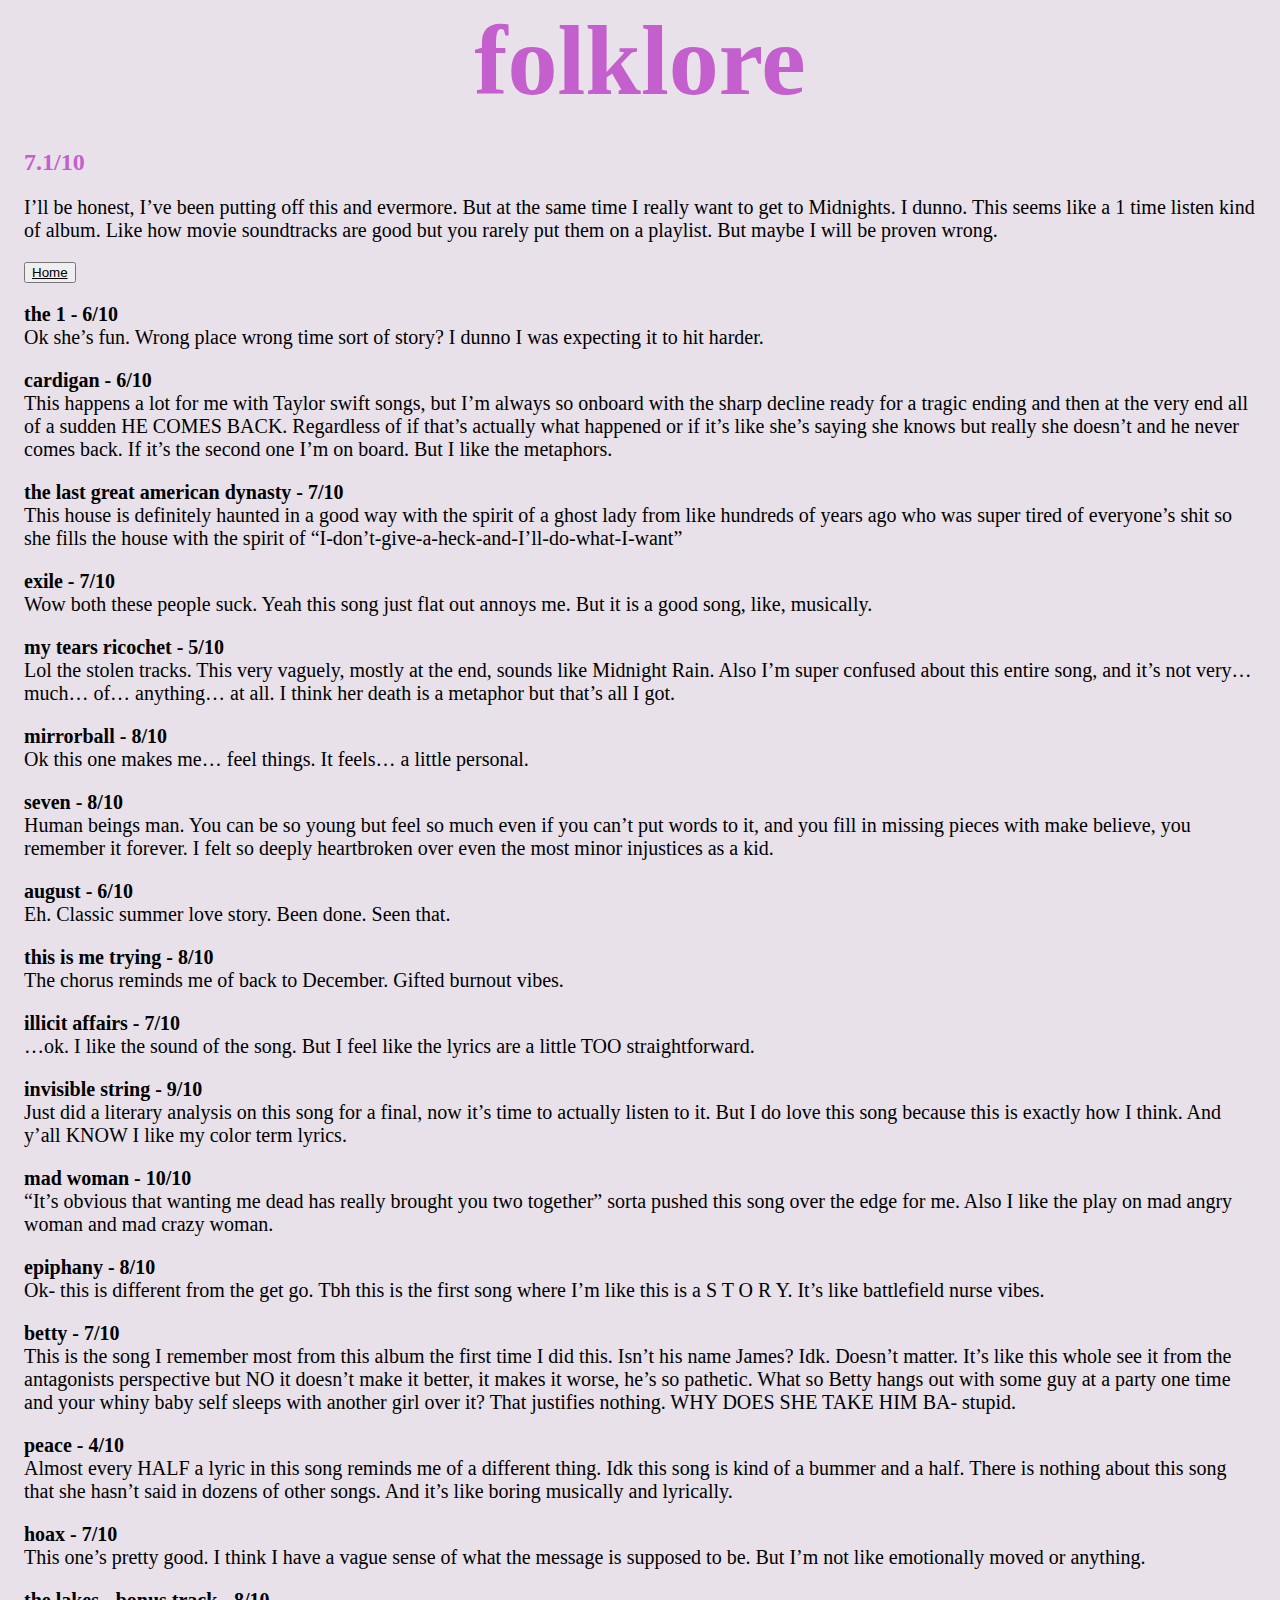
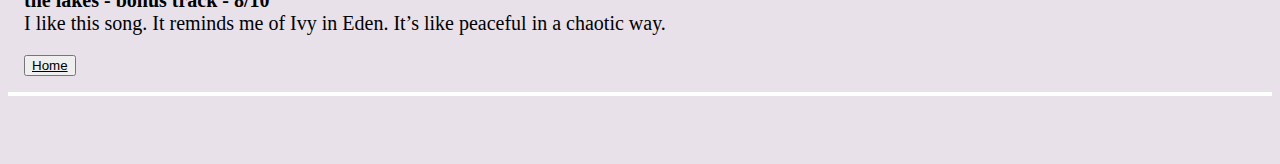
<file: folklore.html>
<!DOCTYPE html>
<html lang="en">
  <head>
    <!--
      This is the page head - it contains info the browser uses to display the page
      You won't see what's in the head in the page
      Scroll down to the body element for the page content
    -->

    <meta charset="utf-8" />
    <meta name="viewport" content="width=device-width, initial-scale=1" />
    <link rel="icon" href="https://glitch.com/favicon.ico" />

    <!-- 
      This is an HTML comment
      You can write text in a comment and the content won't be visible in the page
    -->

    <title>folklore</title>

    <!-- Meta tags for SEO and social sharing -->
    <link rel="canonical" href="https://taylor-swift-mega-song-review.glitch.me/" />
    <meta
      name="description"
      content="Taylor Swift: A review of all of her songs"
    />
    <meta name="robots" content="index,follow" />
    <meta property="og:title" content="Hello World!" />
    <meta property="og:type" content="article" />
    <meta property="og:url" content="https://taylor-swift-mega-song-review.glitch.me/" />
    <meta
      property="og:description"
      content="Taylor Swift: A review of all of her songs"
    />
    <meta
      property="og:image"
      content="https://cdn.glitch.com/605e2a51-d45f-4d87-a285-9410ad350515%2Fhello-website-social.png?v=1616712748147"
    />
    <meta name="twitter:card" content="summary" />

    <!-- Import the webpage's stylesheet -->
    <link rel="stylesheet" href="/style.css" />

    <!-- Import the webpage's javascript file -->
    <script src="/script.js" defer></script>
  </head>
  <body>
    <!--
      This is the body of the page
      Look at the elements and see how they appear in the rendered page on the right
      Each element is defined using tags, with < and > indicating where each one opens and closes
      There are elements for sections of the page, images, text, and more
      The elements include attributes referenced in the CSS for the page style
    -->

    <!-- The wrapper and content divs set margins and positioning -->
    <div class="wrapper">
      <div class="content" role="main">
        <!-- This is the start of content for our page -->
        <h1 class="title">folklore</h1>

        <!-- Instructions on using this project -->
        <div class="instructions">
          <h2>7.1/10</h2>
          <p>
            I’ll be honest, I’ve been putting off this and evermore. But at the same time 
            I really want to get to Midnights. I dunno. This seems like a 1 time listen kind 
            of album. Like how movie soundtracks are good but you rarely put them on a playlist. 
            But maybe I will be proven wrong. 
          </p>
          <!-- ADD BUTTON HERE -->
          <button class="home"><a href="index.html">
            Home
            </a></button>
          <p>
            <b>the 1 - 6/10 </b> <br> Ok she’s fun. Wrong place wrong time sort of story? I dunno 
            I was expecting it to hit harder.   <br>

          </p>
          <p>
            <b>cardigan - 6/10 </b> <br> This happens a lot for me with Taylor swift songs, but 
            I’m always so onboard with the sharp decline ready for a tragic ending and then at the 
            very end all of a sudden HE COMES BACK. Regardless of if that’s actually what happened 
            or if it’s like she’s saying she knows but really she doesn’t and he never comes back. 
            If it’s the second one I’m on board. But I like the metaphors.   <br>

          </p>
          <p>
            <b>the last great american dynasty - 7/10 </b> <br> This house is definitely haunted in 
            a good way with the spirit of a ghost lady from like hundreds of years ago who was super 
            tired of everyone’s shit so she fills the house with the spirit of 
            “I-don’t-give-a-heck-and-I’ll-do-what-I-want”  <br>

          </p>
          <p>
            <b>exile - 7/10 </b> <br> Wow both these people suck. Yeah this song just flat out annoys 
            me. But it is a good song, like, musically. <br>

          </p>
          <p>
            <b>my tears ricochet - 5/10 </b> <br> Lol the stolen tracks. This very vaguely, mostly at 
            the end, sounds like Midnight Rain. Also I’m super confused about this entire song, and 
            it’s not very… much… of… anything… at all. I think her death is a metaphor but that’s all I got. <br>
  
          </p>
          <p>
            <b>mirrorball - 8/10 </b> <br> Ok this one makes me… feel things. It feels… a little personal.   <br>

          </p>
          <p>
            <b>seven - 8/10 </b> <br> Human beings man. You can be so young but feel so much even if you can’t 
            put words to it, and you fill in missing pieces with make believe, you remember it forever. I felt 
            so deeply heartbroken over even the most minor injustices as a kid.  <br>

          </p>
          <p>
            <b>august - 6/10 </b> <br> Eh. Classic summer love story. Been done. Seen that.   <br>

          </p>
          <p>
            <b>this is me trying - 8/10 </b> <br> The chorus reminds me of back to December. Gifted burnout vibes.   <br>

          </p>
          <p>
            <b>illicit affairs - 7/10 </b> <br> …ok. I like the sound of the song. But I feel like the lyrics are 
            a little TOO straightforward.   <br>

          </p>
          <p>
            <b>invisible string - 9/10 </b> <br> Just did a literary analysis on this song for a final, now it’s 
            time to actually listen to it. But I do love this song because this is exactly how I think. And y’all 
            KNOW I like my color term lyrics.   <br>

          </p>
          <p>
            <b>mad woman - 10/10 </b> <br> “It’s obvious that wanting 
            me dead has really brought you two together” sorta pushed this song over the edge for me. Also I like 
            the play on mad angry woman and mad crazy woman.   <br>

          </p>
          <p>
            <b>epiphany - 8/10 </b> <br> Ok- this is different from the get go. Tbh this is the first song where 
            I’m like this is a S T O R Y. It’s like battlefield nurse vibes.   <br>

          </p>
          <p>
            <b>betty - 7/10 </b> <br> This is the song I remember most from this album the first time I did this. 
            Isn’t his name James? Idk. Doesn’t matter. It’s like this whole see it from the antagonists perspective 
            but NO it doesn’t make it better, it makes it worse, he’s so pathetic. What so Betty hangs out with some 
            guy at a party one time and your whiny baby self sleeps with another girl over it? That justifies nothing. 
            WHY DOES SHE TAKE HIM BA- stupid.   <br>

          </p>
          <p>
            <b>peace - 4/10 </b> <br> Almost every HALF a lyric in this song reminds me of a different thing. Idk this 
            song is kind of a bummer and a half. There is nothing about this song that she hasn’t said in dozens of 
            other songs. And it’s like boring musically and lyrically.   <br>

          </p>
          <p>
            <b>hoax - 7/10 </b> <br> This one’s pretty good. I think I have a vague sense of what the message is supposed 
            to be. But I’m not like emotionally moved or anything.   <br>

          </p>
          <p>
            <b>the lakes - bonus track - 8/10 </b> <br> I like this song. It reminds me of Ivy in Eden. It’s like peaceful 
            in a chaotic way.   <br>

          </p>
          <button class="home"><a href="index.html">
            Home
            </a></button>
          <!-- Once you've added the button from the readme, click it in the page -->
          <!-- Check out the function in script.js to see how it works -->
        </div>
      </div>
    </div>
    <!-- The footer holds our remix button — you can use it for structure or cut it out ✂ -->
    <footer class="footer">
      <div class="links"></div>
      
    </footer>
  </body>
</html>
</file>
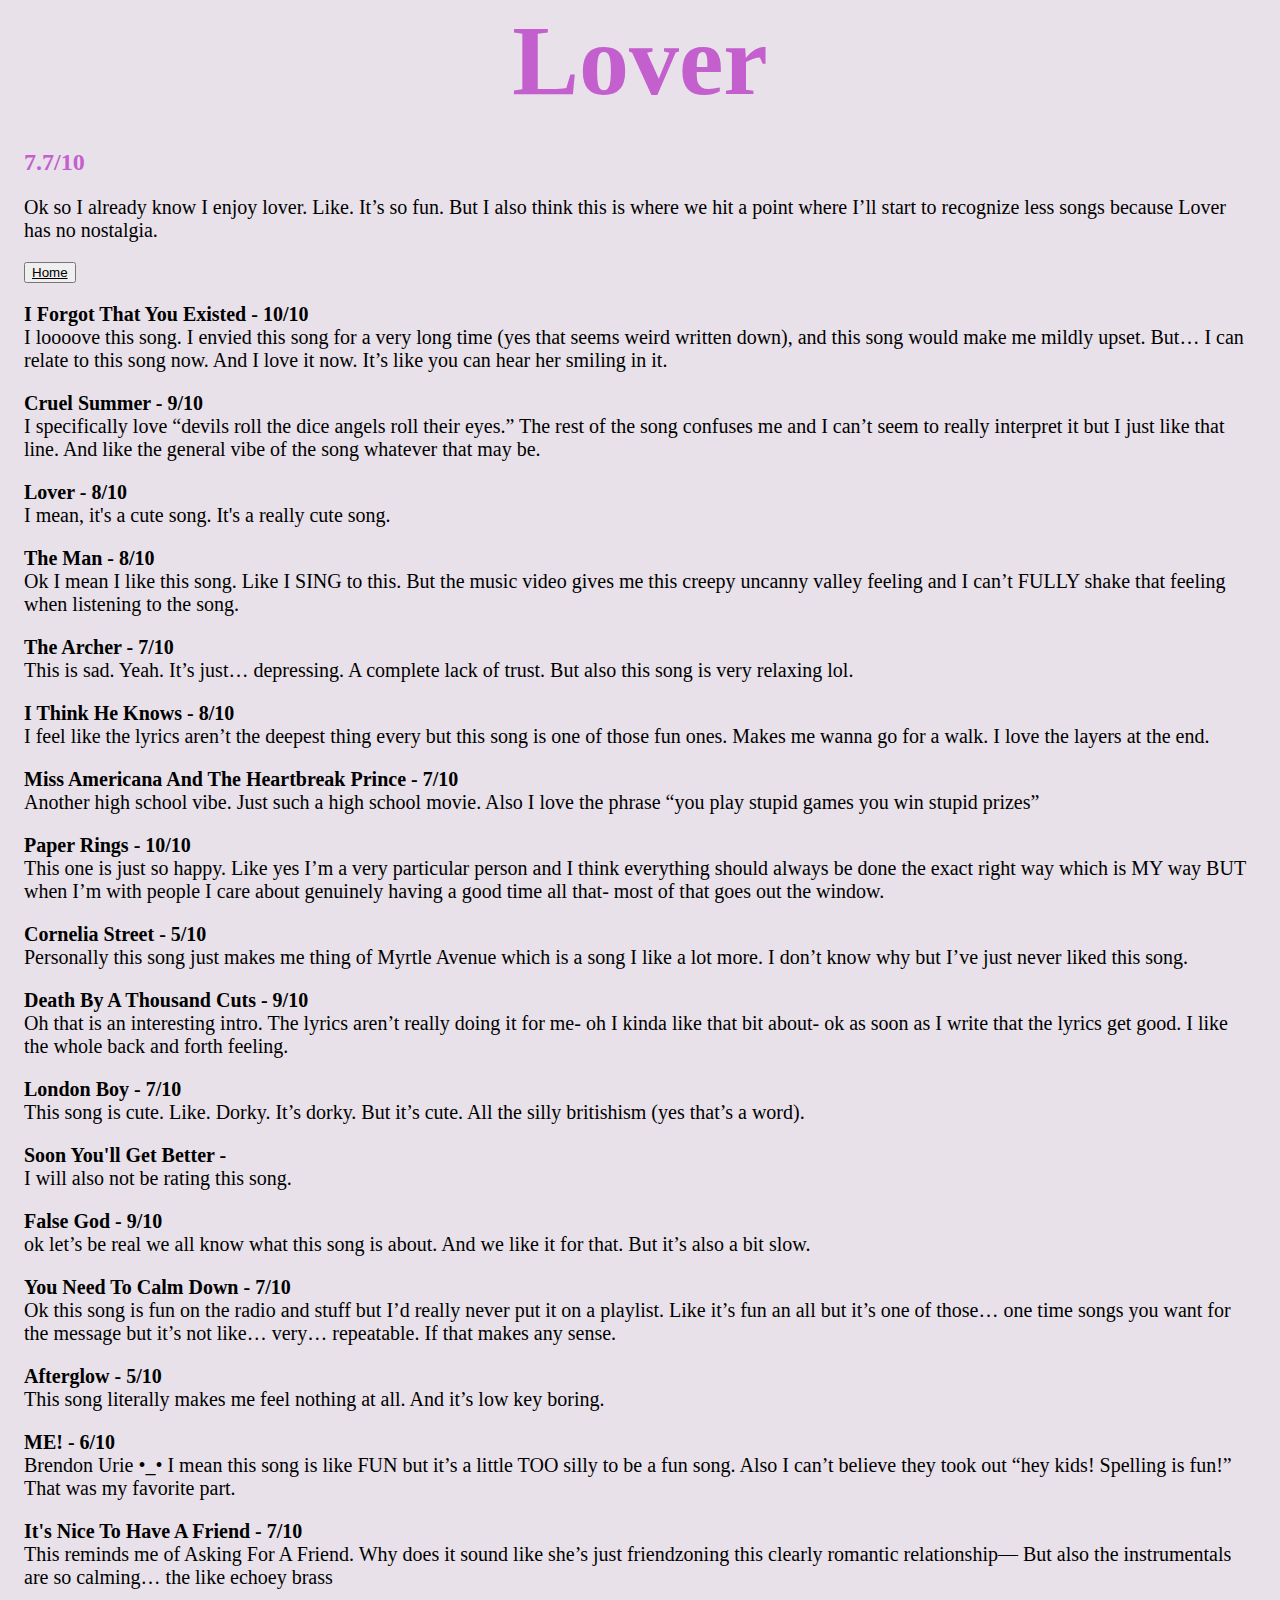
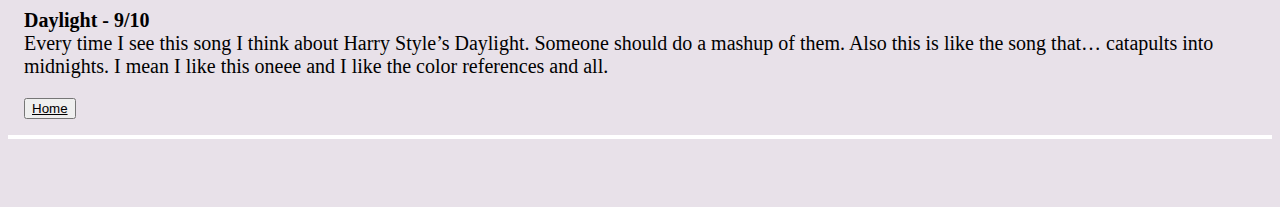
<file: lover.html>
<!DOCTYPE html>
<html lang="en">
  <head>
    <!--
      This is the page head - it contains info the browser uses to display the page
      You won't see what's in the head in the page
      Scroll down to the body element for the page content
    -->

    <meta charset="utf-8" />
    <meta name="viewport" content="width=device-width, initial-scale=1" />
    <link rel="icon" href="https://glitch.com/favicon.ico" />

    <!-- 
      This is an HTML comment
      You can write text in a comment and the content won't be visible in the page
    -->

    <title>Lover</title>

    <!-- Meta tags for SEO and social sharing -->
    <link rel="canonical" href="https://taylor-swift-mega-song-review.glitch.me/" />
    <meta
      name="description"
      content="Taylor Swift: A review of all of her songs"
    />
    <meta name="robots" content="index,follow" />
    <meta property="og:title" content="Hello World!" />
    <meta property="og:type" content="article" />
    <meta property="og:url" content="https://taylor-swift-mega-song-review.glitch.me/" />
    <meta
      property="og:description"
      content="Taylor Swift: A review of all of her songs"
    />
    <meta
      property="og:image"
      content="https://cdn.glitch.com/605e2a51-d45f-4d87-a285-9410ad350515%2Fhello-website-social.png?v=1616712748147"
    />
    <meta name="twitter:card" content="summary" />

    <!-- Import the webpage's stylesheet -->
    <link rel="stylesheet" type="text/css" href="https://emerson1203.github.io/style.css">

    <!-- Import the webpage's javascript file -->
    <script src="/script.js" defer></script>
  </head>
  <body>
    <!--
      This is the body of the page
      Look at the elements and see how they appear in the rendered page on the right
      Each element is defined using tags, with < and > indicating where each one opens and closes
      There are elements for sections of the page, images, text, and more
      The elements include attributes referenced in the CSS for the page style
    -->

    <!-- The wrapper and content divs set margins and positioning -->
    <div class="wrapper">
      <div class="content" role="main">
        <!-- This is the start of content for our page -->
        <h1 class="title">Lover</h1>

        <!-- Instructions on using this project -->
        <div class="instructions">
          <h2>7.7/10</h2>
          <p>
            Ok so I already know I enjoy lover. Like. It’s so fun. But I also think this is where we hit a point 
            where I’ll start to recognize less songs because Lover has no nostalgia. 
          </p>
          <!-- ADD BUTTON HERE -->
          <button class="home"><a href="index.html">
            Home
            </a></button>
          <p>
            <b>I Forgot That You Existed - 10/10</b> <br> I loooove 
            this song. I envied this song for a very long time (yes that seems weird written down), and this song 
            would make me mildly upset. But… I can relate to this song now. And I love it now. It’s like you can 
            hear her smiling in it.   
            <br>

          </p>
          <p>
            <b>Cruel Summer - 9/10  </b> <br> I specifically love 
            “devils roll the dice angels roll their eyes.” The rest of the song confuses me and I can’t seem to 
            really interpret it but I just like that line. And like the general vibe of the song whatever that may 
            be.   <br>

          </p>
          <p>
            <b>Lover - 8/10 </b> <br> I mean, it's a cute song. It's a
            really cute song. <br>

          </p>
          <p>
            <b>The Man - 8/10 </b> <br> Ok I mean I like this song. Like I SING to this. But the music video gives 
            me this creepy uncanny valley feeling and I can’t FULLY shake that feeling when listening to the song.   <br>

          </p>
          <p>
            <b>The Archer - 7/10 </b> <br> This is sad. Yeah. It’s just… depressing. A complete lack of trust. But 
            also this song is very relaxing lol.   <br>

          </p>
          <p>
            <b>I Think He Knows - 8/10 </b> <br> I feel like the lyrics aren’t the deepest thing every but this song 
            is one of those fun ones. Makes me wanna go for a walk. I love the layers at the end.   <br>

          </p>
          <p>
            <b>Miss Americana And The Heartbreak Prince - 7/10 </b> <br> Another high school vibe. Just such a high 
            school movie. Also I love the phrase “you play stupid games you win stupid prizes”   <br>

          </p>
          <p>
            <b>Paper Rings - 10/10  </b> <br> This one is just so happy. 
            Like yes I’m a very particular person and I think everything should always be done the exact right way 
            which is MY way BUT when I’m with people I care about genuinely having a good time all that- most of that 
            goes out the window.  <br>

          </p>
          <p>
            <b>Cornelia Street - 5/10 </b> <br> Personally this song just makes me thing of Myrtle Avenue which is a 
            song I like a lot more. I don’t know why but I’ve just never liked this song.  <br>
 
          </p>
          <p>
            <b>Death By A Thousand Cuts - 9/10 </b> <br> Oh that is an interesting intro. The lyrics aren’t really 
            doing it for me- oh I kinda like that bit about- ok as soon as I write that the lyrics get good. I like 
            the whole back and forth feeling.  <br>

          </p>
          <p>
            <b>London Boy - 7/10 </b> <br> This song is cute. Like. Dorky. It’s dorky. But it’s cute. All the silly 
            britishism (yes that’s a word).   <br>

          </p>
          <p>
            <b>Soon You'll Get Better - </b> <br> I will also not be rating this song.  
          </p>
          <p>
            <b>False God - 9/10 </b> <br> ok let’s be real we all know what this song is about. And we like it for 
            that. But it’s also a bit slow.   <br>

          </p>
          <p>
            <b>You Need To Calm Down - 7/10 </b> <br> Ok this song is fun on the radio and stuff but I’d really never 
            put it on a playlist. Like it’s fun an all but it’s one of those… one time songs you want for the message 
            but it’s not like… very… repeatable. If that makes any sense.  <br>

          </p>
          <p>
            <b>Afterglow - 5/10 </b> <br> This song literally makes me feel nothing at all. And it’s low key boring.  <br>

          </p>
          <p>
            <b>ME! - 6/10 </b> <br> Brendon Urie •_• I mean this song is like FUN but it’s a little TOO silly to be 
            a fun song. Also I can’t believe they took out “hey kids! Spelling is fun!” That was my favorite part.   <br>

          </p>
          <p>
            <b>It's Nice To Have A Friend - 7/10 </b> <br> This reminds me of Asking For A Friend. Why does it sound 
            like she’s just friendzoning this clearly romantic relationship— But also the instrumentals are so calming… 
            the like echoey brass  <br>

          </p>
          <p>
            <b>Daylight - 9/10 </b> <br> Every time I see this song I think about Harry Style’s Daylight. Someone should 
            do a mashup of them. Also this is like the song that… catapults into midnights. I mean I like this oneee and 
            I like the color references and all.   <br>

          </p>
          <button class="home"><a href="index.html">
            Home
            </a></button>
          <!-- Once you've added the button from the readme, click it in the page -->
          <!-- Check out the function in script.js to see how it works -->
        </div>
      </div>
    </div>
    <!-- The footer holds our remix button — you can use it for structure or cut it out ✂ -->
    <footer class="footer">
      <div class="links"></div>
      
    </footer>
  </body>
</html>
</file>
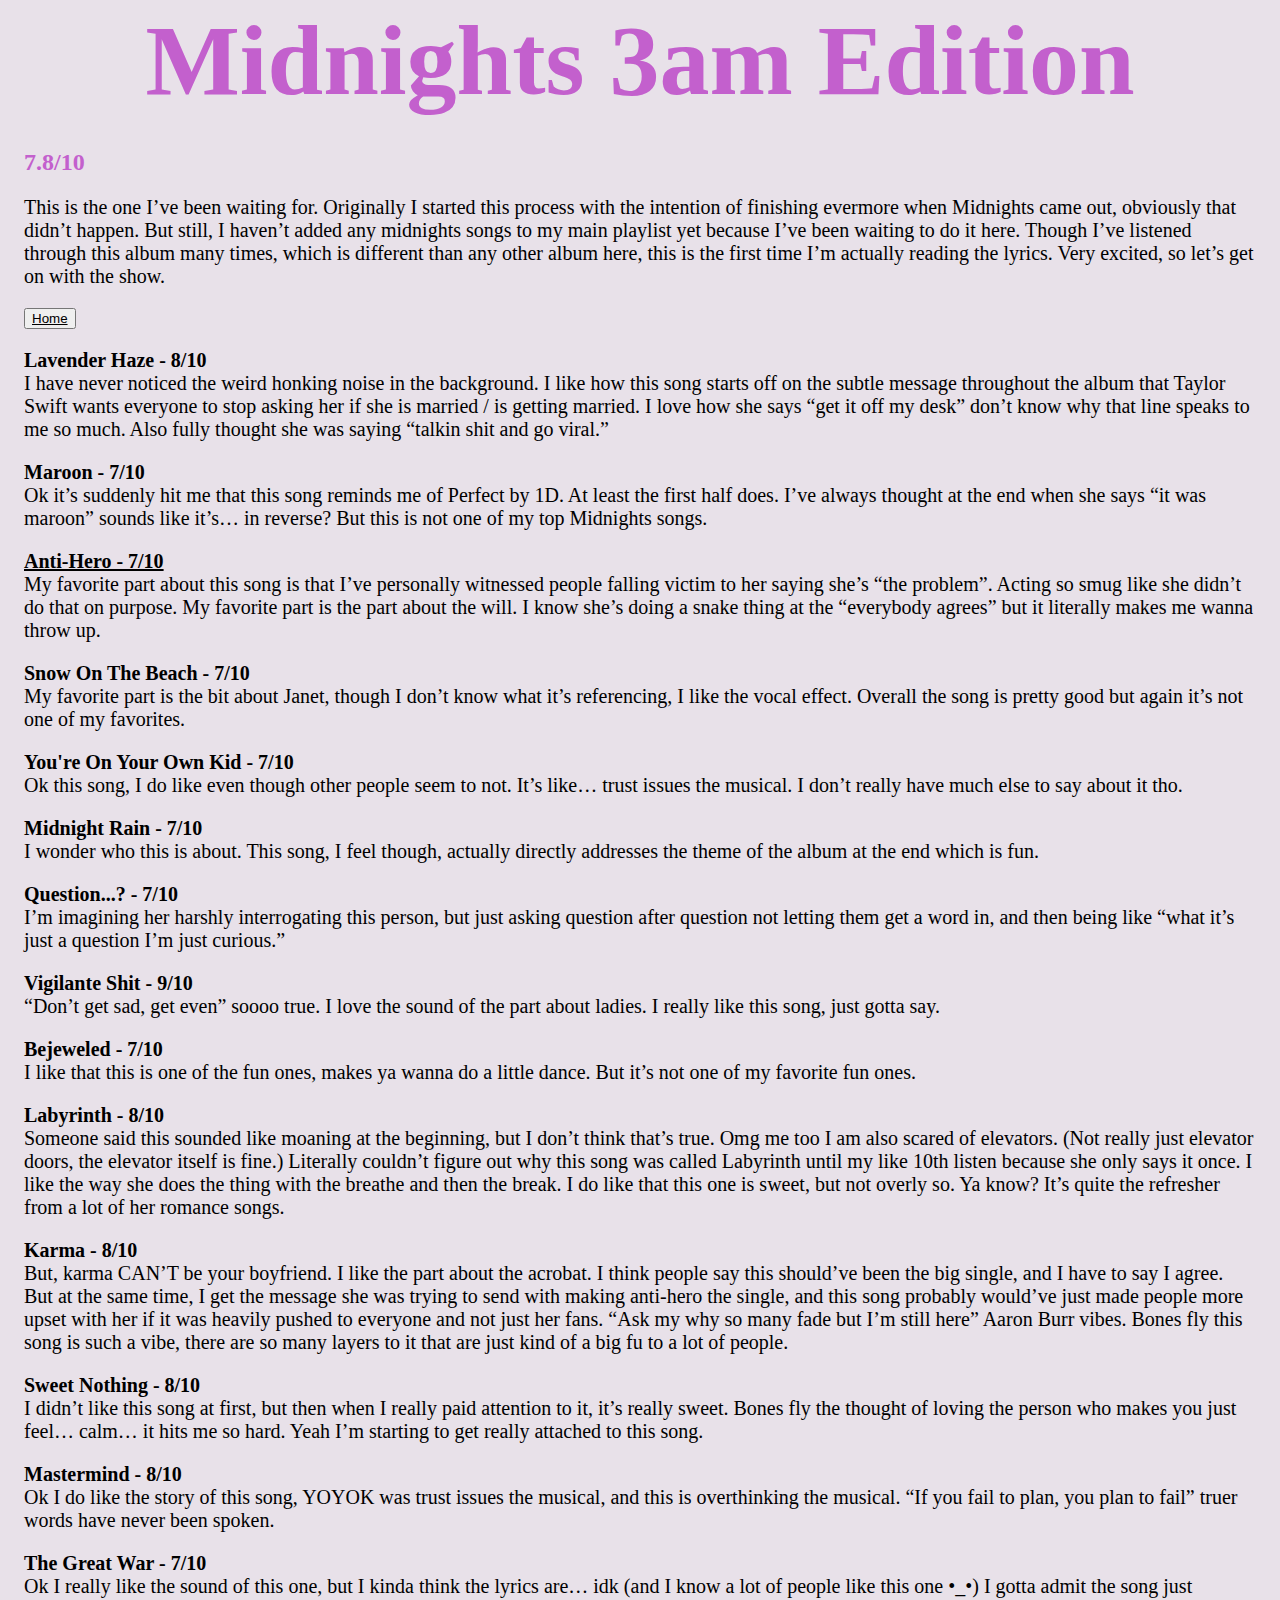
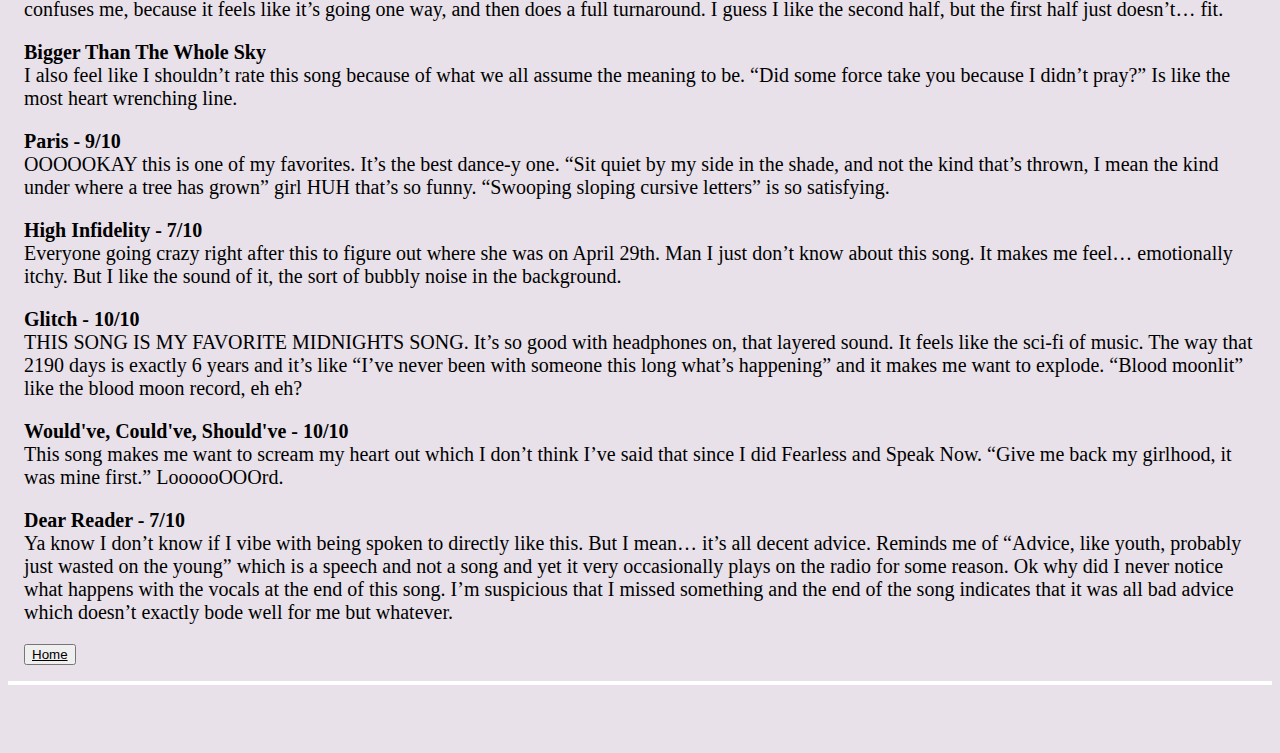
<file: midnights.html>
<!DOCTYPE html>
<html lang="en">
  <head>
    <!--
      This is the page head - it contains info the browser uses to display the page
      You won't see what's in the head in the page
      Scroll down to the body element for the page content
    -->

    <meta charset="utf-8" />
    <meta name="viewport" content="width=device-width, initial-scale=1" />
    <link rel="icon" href="https://glitch.com/favicon.ico" />

    <!-- 
      This is an HTML comment
      You can write text in a comment and the content won't be visible in the page
    -->

    <title>Midnights 3am Edition</title>

    <!-- Meta tags for SEO and social sharing -->
    <link rel="canonical" href="https://taylor-swift-mega-song-review.glitch.me/" />
    <meta
      name="description"
      content="Taylor Swift: A review of all of her songs"
    />
    <meta name="robots" content="index,follow" />
    <meta property="og:title" content="Hello World!" />
    <meta property="og:type" content="article" />
    <meta property="og:url" content="https://taylor-swift-mega-song-review.glitch.me/" />
    <meta
      property="og:description"
      content="Taylor Swift: A review of all of her songs"
    />
    <meta
      property="og:image"
      content="https://cdn.glitch.com/605e2a51-d45f-4d87-a285-9410ad350515%2Fhello-website-social.png?v=1616712748147"
    />
    <meta name="twitter:card" content="summary" />

    <!-- Import the webpage's stylesheet -->
    <link rel="stylesheet" href="/style.css" />

    <!-- Import the webpage's javascript file -->
    <script src="/script.js" defer></script>
  </head>
  <body>
    <!--
      This is the body of the page
      Look at the elements and see how they appear in the rendered page on the right
      Each element is defined using tags, with < and > indicating where each one opens and closes
      There are elements for sections of the page, images, text, and more
      The elements include attributes referenced in the CSS for the page style
    -->

    <!-- The wrapper and content divs set margins and positioning -->
    <div class="wrapper">
      <div class="content" role="main">
        <!-- This is the start of content for our page -->
        <h1 class="title">Midnights 3am Edition</h1>

        <!-- Instructions on using this project -->
        <div class="instructions">
          <h2>7.8/10</h2>
          <p>
            This is the one I’ve been waiting for. Originally I started this process with the intention 
            of finishing evermore when Midnights came out, obviously that didn’t happen. But still, I haven’t 
            added any midnights songs to my main playlist yet because I’ve been waiting to do it here. Though I’ve 
            listened through this album many times, which is different than any other album here, this is the first 
            time I’m actually reading the lyrics. Very excited, so let’s get on with the show.
          </p>
          <!-- ADD BUTTON HERE -->
          <button class="home"><a href="index.html">
            Home
            </a></button>
          <p>
            <b>Lavender Haze - 8/10 </b> <br> I have never noticed the 
            weird honking noise in the background. I like how this song starts off on the subtle message throughout 
            the album that Taylor Swift wants everyone to stop asking her if she is married / is getting married. I 
            love how she says “get it off my desk” don’t know why that line speaks to me so much. Also fully thought 
            she was saying “talkin shit and go viral.”   <br>

          </p>
          <p>
            <b>Maroon - 7/10  </b> <br> Ok it’s suddenly hit me that this 
            song reminds me of Perfect by 1D. At least the first half does. I’ve always thought at the end when she says 
            “it was maroon” sounds like it’s… in reverse? But this is not one of my top Midnights songs. <br>
  
          </p>
          <p><b> <span style="color: #000000 "><a href="antihero.html" style="font-size:20px">Anti-Hero - 7/10</a></span></b><br> 
            My favorite part about this song is that I’ve personally witnessed people falling victim to her saying she’s 
            “the problem”. Acting so smug like she didn’t do that on purpose. My favorite part is the part about the will. 
            I know she’s doing a snake thing at the “everybody agrees” but it literally makes me wanna throw up.<br>

          </p>
          <p>
            <b>Snow On The Beach - 7/10 </b> <br> My favorite part is the bit about Janet, though I don’t know what it’s 
            referencing, I like the vocal effect. Overall the song is pretty good but again it’s not one of my favorites. <br>
  
          </p>
          <p>
            <b>You're On Your Own Kid - 7/10 </b> <br> Ok this song, I do like even though other people seem to not. It’s like… 
            trust issues the musical. I don’t really have much else to say about it tho.   <br>

          </p>
          <p>
            <b>Midnight Rain - 7/10 </b> <br> I wonder who this is about. This song, 
            I feel though, actually directly addresses the theme of the album at the end which is fun.  <br>

          </p>
          <p>
            <b>Question...? - 7/10 </b> <br> I’m imagining her harshly interrogating 
            this person, but just asking question after question not letting them get a word in, and then being like “what it’s 
            just a question I’m just curious.”   <br>

          </p>
          <p>
            <b>Vigilante Shit - 9/10 </b> <br> “Don’t get sad, get even” soooo true. 
            I love the sound of the part about ladies. I really like this song, just gotta say.   <br>

          </p>
          <p>
            <b>Bejeweled - 7/10 </b> <br> I like that this is one of the fun ones, 
            makes ya wanna do a little dance. But it’s not one of my favorite fun ones.  <br>

          </p>
          <p>
            <b>Labyrinth - 8/10 </b> <br> Someone said this sounded like moaning at the beginning, but I don’t think that’s true. 
            Omg me too I am also scared of elevators. (Not really just elevator doors, the elevator itself is fine.) Literally 
            couldn’t figure out why this song was called Labyrinth until my like 10th listen because she only says it once. I like 
            the way she does the thing with the breathe and then the break. I do like that this one is sweet, but not overly so. Ya 
            know? It’s quite the refresher from a lot of her romance songs.   <br>

          </p>
          <p>
            <b>Karma - 8/10 </b> <br> But, karma CAN’T be your boyfriend. I like the part 
            about the acrobat. I think people say this should’ve been the big single, and I have to say I agree. But at the same time, 
            I get the message she was trying to send with making anti-hero the single, and this song probably would’ve just made people 
            more upset with her if it was heavily pushed to everyone and not just her fans. “Ask my why so many fade but I’m still here” 
            Aaron Burr vibes. Bones fly this song is such a vibe, there are so many layers to it that are just kind of a big fu to a 
            lot of people.   <br>

          </p>
          <p>
            <b>Sweet Nothing - 8/10 </b> <br> I didn’t like this song at first, but then when 
            I really paid attention to it, it’s really sweet. Bones fly the thought of loving the person who makes you just feel… calm… it 
            hits me so hard. Yeah I’m starting to get really attached to this song.   <br>

          </p>
          <p>
            <b>Mastermind - 8/10 </b> <br> Ok I do like the story of this song, YOYOK was trust 
            issues the musical, and this is overthinking the musical. “If you fail to plan, you plan to fail” truer words have never been 
            spoken.   <br>

          </p>
          <p>
            <b>The Great War - 7/10 </b> <br> Ok I really like the sound of this one, but I kinda think the lyrics are… idk (and I know a 
            lot of people like this one •_•) I gotta admit the song just confuses me, because it feels like it’s going one way, and then does 
            a full turnaround. I guess I like the second half, but the first half just doesn’t… fit. <br>
 
          </p>
          <p>
            <b>Bigger Than The Whole Sky </b> <br> I also feel like I shouldn’t rate this song because of what we all assume the meaning to be. 
            “Did some force take you because I didn’t pray?” Is like the most heart wrenching line.   
          </p>
          <p>
            <b>Paris - 9/10 </b> <br> OOOOOKAY this is one of my favorites. It’s the best dance-y 
            one. “Sit quiet by my side in the shade, and not the kind that’s thrown, I mean the kind under where a tree has grown” girl HUH 
            that’s so funny. “Swooping sloping cursive letters” is so satisfying.   <br>

          </p>
          <p>
            <b>High Infidelity - 7/10 </b> <br> Everyone going crazy right after this to figure out where she was on April 29th. Man I just 
            don’t know about this song. It makes me feel… emotionally itchy. But I like the sound of it, the sort of bubbly noise in the 
            background.   <br>

          </p>
          <p>
            <b>Glitch - 10/10 </b> <br> THIS SONG IS MY FAVORITE MIDNIGHTS SONG. It’s so good with 
            headphones on, that layered sound. It feels like the sci-fi of music. The way that 2190 days is exactly 6 years and it’s like 
            “I’ve never been with someone this long what’s happening” and it makes me want to explode. “Blood moonlit” like the blood moon 
            record, eh eh?   <br>

          </p>
          <p>
            <b>Would've, Could've, Should've - 10/10 </b> <br> This song makes me want to scream 
            my heart out which I don’t think I’ve said that since I did Fearless and Speak Now. “Give me back my girlhood, it was mine 
            first.” LoooooOOOrd.   <br>

          </p>
          <p>
            <b>Dear Reader - 7/10 </b> <br> Ya know I don’t know if I vibe with being spoken to directly like this. But I mean… it’s all decent 
            advice. Reminds me of “Advice, like youth, probably just wasted on the young” which is a speech and not a song and yet it very 
            occasionally plays on the radio for some reason. Ok why did I never notice what happens with the vocals at the end of this song. 
            I’m suspicious that I missed something and the end of the song indicates that it was all bad advice which doesn’t exactly bode 
            well for me but whatever.   <br>

          </p>
          <button class="home"><a href="index.html">
            Home
            </a></button>
          <!-- Once you've added the button from the readme, click it in the page -->
          <!-- Check out the function in script.js to see how it works -->
        </div>
      </div>
    </div>
    <!-- The footer holds our remix button — you can use it for structure or cut it out ✂ -->
    <footer class="footer">
      <div class="links"></div>
      
    </footer>
  </body>
</html>
</file>
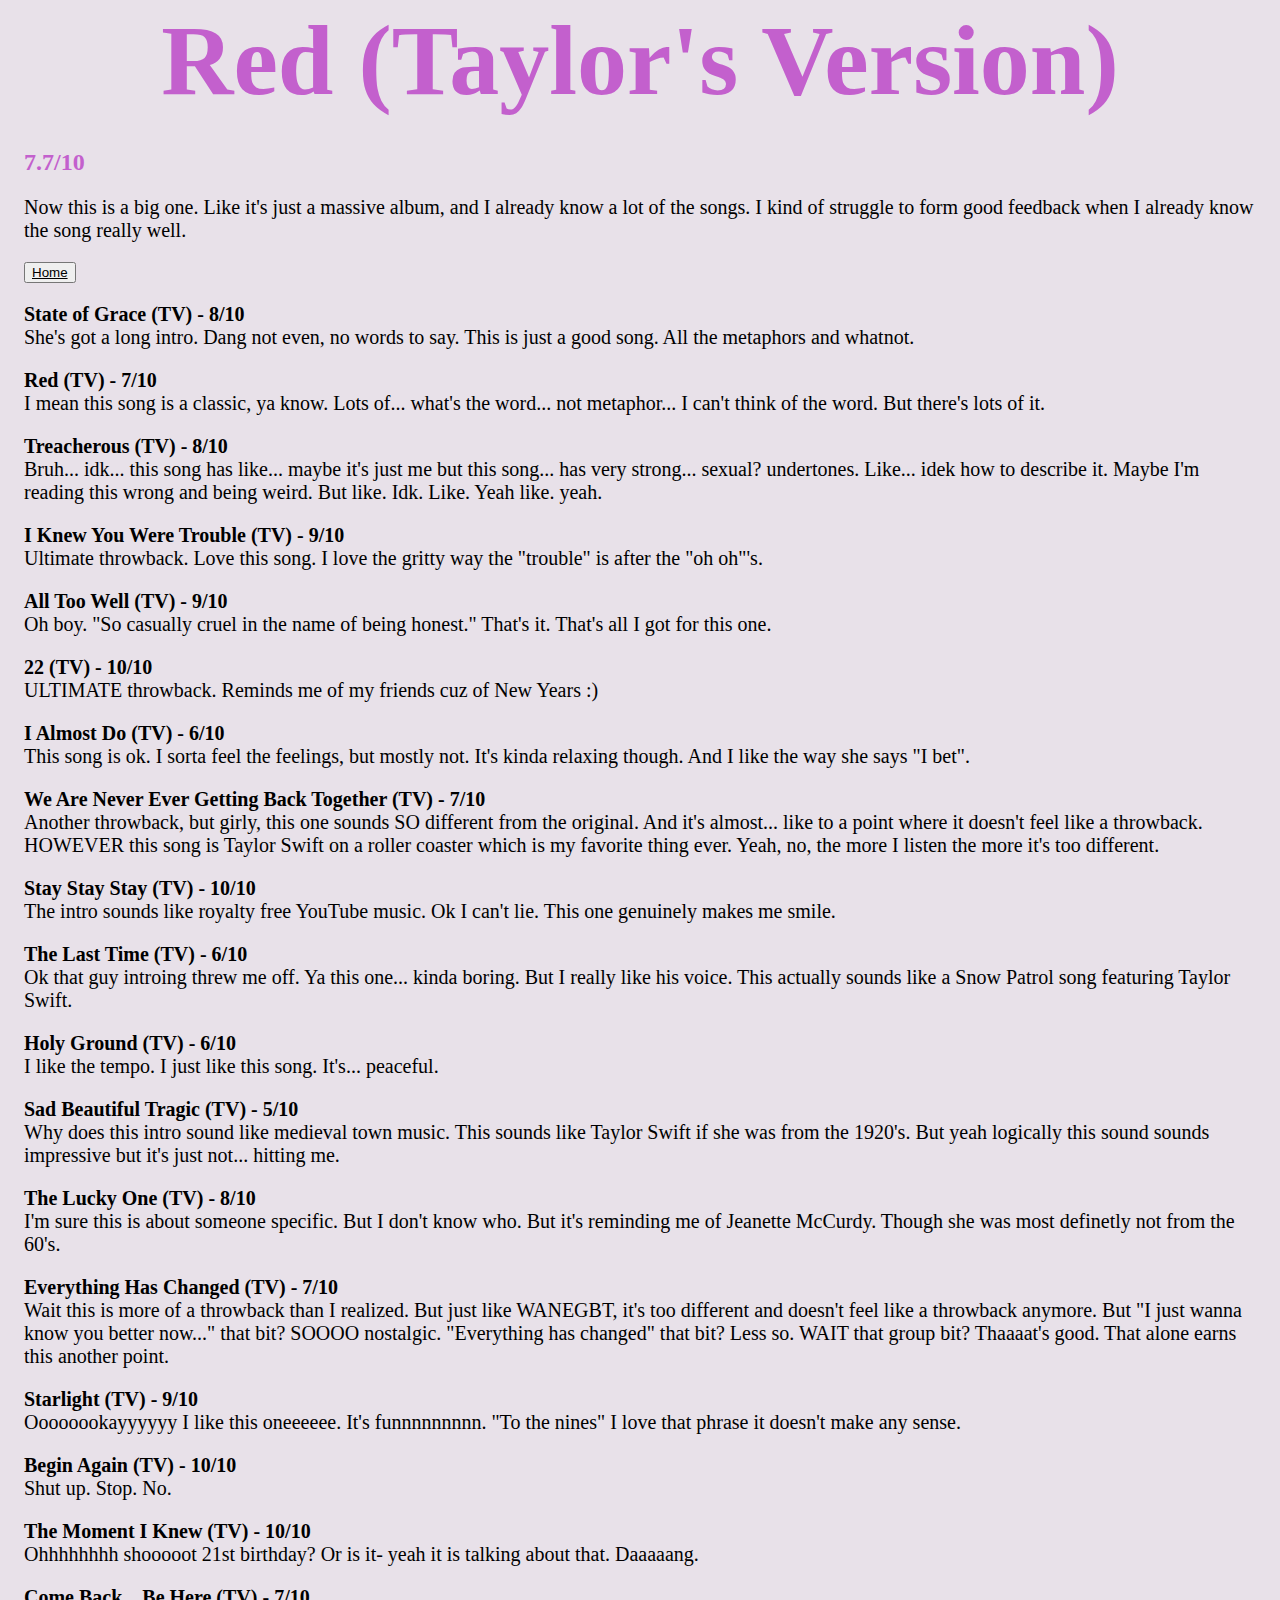
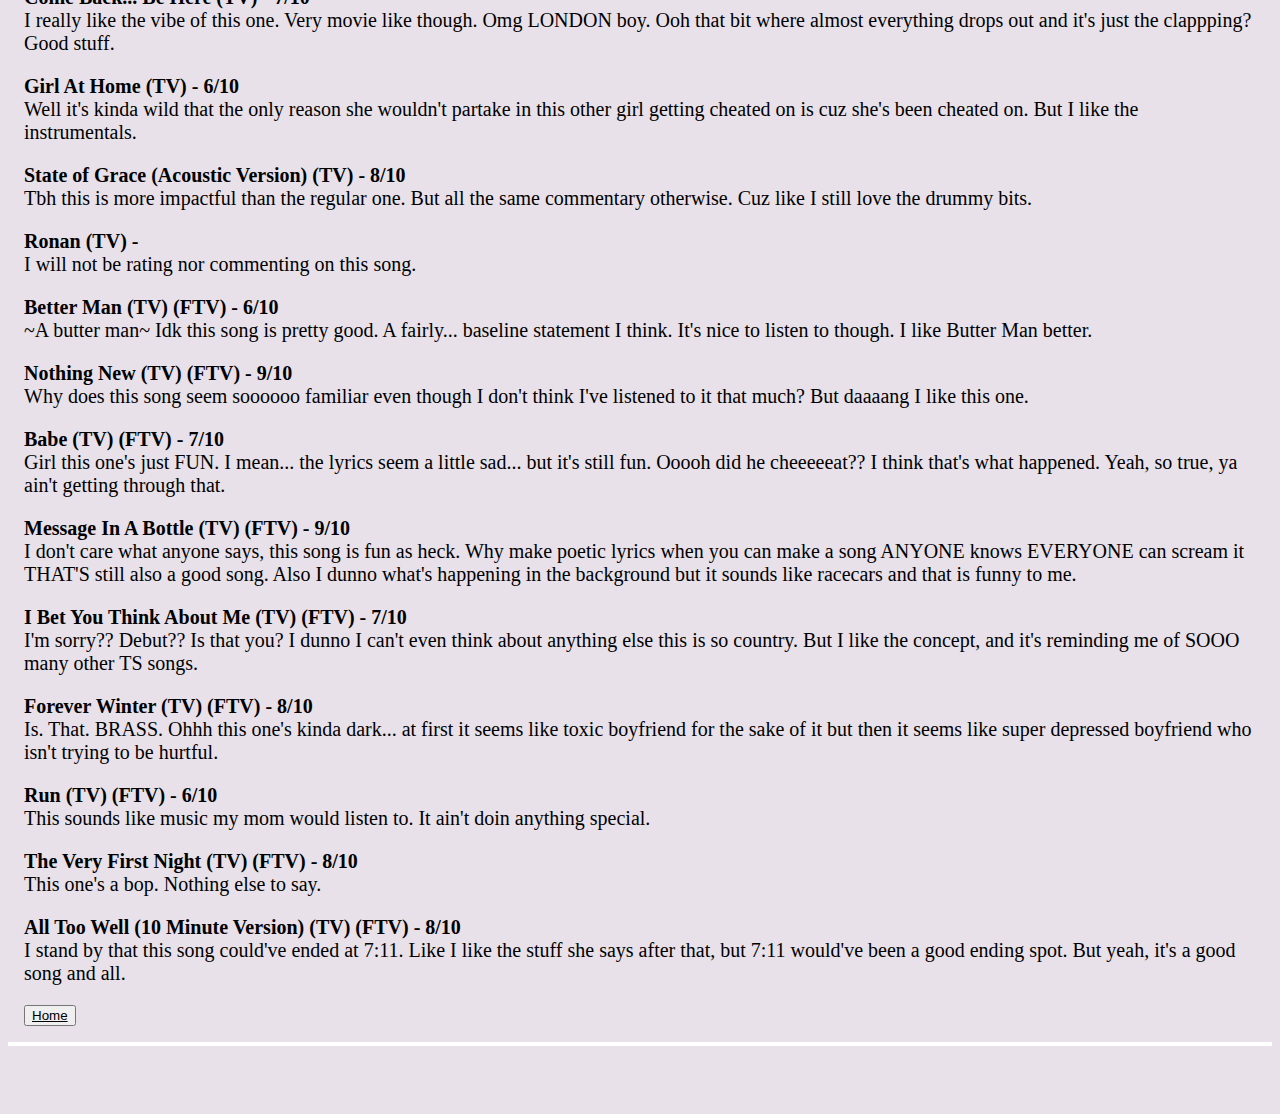
<file: red.html>
<!DOCTYPE html>
<html lang="en">
  <head>
    <!--
      This is the page head - it contains info the browser uses to display the page
      You won't see what's in the head in the page
      Scroll down to the body element for the page content
    -->

    <meta charset="utf-8" />
    <meta name="viewport" content="width=device-width, initial-scale=1" />
    <link rel="icon" href="https://glitch.com/favicon.ico" />

    <!-- 
      This is an HTML comment
      You can write text in a comment and the content won't be visible in the page
    -->

    <title>Red (Taylor's Version)</title>

    <!-- Meta tags for SEO and social sharing -->
    <link rel="canonical" href="https://taylor-swift-mega-song-review.glitch.me/" />
    <meta
      name="description"
      content="Taylor Swift: A review of all of her songs"
    />
    <meta name="robots" content="index,follow" />
    <meta property="og:title" content="Hello World!" />
    <meta property="og:type" content="article" />
    <meta property="og:url" content="https://taylor-swift-mega-song-review.glitch.me/" />
    <meta
      property="og:description"
      content="Taylor Swift: A review of all of her songs"
    />
    <meta
      property="og:image"
      content="https://cdn.glitch.com/605e2a51-d45f-4d87-a285-9410ad350515%2Fhello-website-social.png?v=1616712748147"
    />
    <meta name="twitter:card" content="summary" />

    <!-- Import the webpage's stylesheet -->
    <link rel="stylesheet" href="/style.css" />

    <!-- Import the webpage's javascript file -->
    <script src="/script.js" defer></script>
  </head>
  <body>
    <!--
      This is the body of the page
      Look at the elements and see how they appear in the rendered page on the right
      Each element is defined using tags, with < and > indicating where each one opens and closes
      There are elements for sections of the page, images, text, and more
      The elements include attributes referenced in the CSS for the page style
    -->

    <!-- The wrapper and content divs set margins and positioning -->
    <div class="wrapper">
      <div class="content" role="main">
        <!-- This is the start of content for our page -->
        <h1 class="title">Red (Taylor's Version)</h1>

        <!-- Instructions on using this project -->
        <div class="instructions">
          <h2>7.7/10</h2>
          <p>
            Now this is a big one. Like it's just a massive album, and I already know a lot of the songs. I kind of
            struggle to form good feedback when I already know the song really well. 
          </p>
          <!-- ADD BUTTON HERE -->
          <button class="home"><a href="index.html">
            Home
            </a></button>
          
          <p>
            <b>State of Grace (TV) - 8/10</b> <br> She's got a long intro. Dang not even, no words to say. This is just
            a good song. All the metaphors and whatnot. <br>

          </p>
          <p>
            <b>Red (TV) - 7/10</b> <br> I mean this song is a classic, ya know. Lots of... what's the word... not 
            metaphor... I can't think of the word. But there's lots of it. <br>

          </p>
          <p>
            <b>Treacherous (TV) - 8/10</b> <br> Bruh... idk... this song has like... maybe it's just me but this song...
            has very strong... sexual? undertones. Like... idek how to describe it. Maybe I'm reading this wrong and
            being weird. But like. Idk. Like. Yeah like. yeah. <br>

          </p>
          <p>
            <b>I Knew You Were Trouble (TV) - 9/10 </b> <br> Ultimate 
            throwback. Love this song. I love the gritty way the "trouble" is after the "oh oh"'s.<br>

          </p>
          <p>
            <b>All Too Well (TV) - 9/10</b> <br> Oh boy. "So casually cruel in the name of being honest." That's it. 
            That's all I got for this one. <br>

          </p>
          <p>
            <b>22 (TV) - 10/10  </b> <br> ULTIMATE throwback. Reminds me
            of my friends cuz of New Years :)<br>

          </p>
          <p>
            <b>I Almost Do (TV) - 6/10</b> <br> This song is ok. I sorta feel the feelings, but mostly not. It's kinda
            relaxing though. And I like the way she says "I bet". <br>

          </p>
          <p>
            <b>We Are Never Ever Getting Back Together (TV) - 7/10</b> <br> Another throwback, but girly, this one sounds
            SO different from the original. And it's almost... like to a point where it doesn't feel like a throwback. 
            HOWEVER this song is Taylor Swift on a roller coaster which is my favorite thing ever. Yeah, no, the more
            I listen the more it's too different. <br>

          </p>
          <p>
            <b>Stay Stay Stay (TV) - 10/10 </b> <br> The intro sounds like
            royalty free YouTube music. Ok I can't lie. This one genuinely makes me smile. <br>

          </p>
          <p>
            <b>The Last Time (TV) - 6/10</b> <br> Ok that guy introing threw me off. Ya this one... kinda boring. But
            I really like his voice. This actually sounds like a Snow Patrol song featuring Taylor Swift.
            <br>

          </p>
          <p>
            <b>Holy Ground (TV) - 6/10</b> <br> I like the tempo. I just like this song. It's... peaceful.  <br>

          </p>
          <p>
            <b>Sad Beautiful Tragic (TV) - 5/10</b> <br> Why does this intro sound like medieval town music. This sounds
            like Taylor Swift if she was from the 1920's. But yeah logically this sound sounds impressive but it's just
            not... hitting me. <br>

          </p>
          <p>
            <b>The Lucky One (TV) - 8/10</b> <br> I'm sure this is about someone specific. But I don't know who. But it's
            reminding me of Jeanette McCurdy. Though she was most definetly not from the 60's. <br>

          </p>
          <p>
            <b>Everything Has Changed (TV) - 7/10</b> <br> Wait this is more of a throwback than I realized. But just like
            WANEGBT, it's too different and doesn't feel like a throwback anymore. But "I just wanna know you better now..."
            that bit? SOOOO nostalgic. "Everything has changed" that bit? Less so. WAIT that group bit? Thaaaat's good. That
            alone earns this another point. <br>

          </p>
          <p>
            <b>Starlight (TV) - 9/10 </b> <br> Oooooookayyyyyy I like this
            oneeeeee. It's funnnnnnnnn. "To the nines" I love that phrase it doesn't make any sense. <br>

          </p>
          <p>
            <b>Begin Again (TV) - 10/10 </b> <br> Shut up. Stop. No.  <br>

          </p>
          <p>
            <b>The Moment I Knew (TV) - 10/10</b> <br> Ohhhhhhhh shooooot 21st birthday? Or is it- yeah it is talking about
            that. Daaaaang. <br>

          </p>
          <p>
            <b>Come Back... Be Here (TV) - 7/10</b> <br> I really like the vibe of this one. Very movie like though. Omg
            LONDON boy. Ooh that bit where almost everything drops out and it's just the clappping? Good stuff. <br>

          </p>
          <p>
            <b>Girl At Home (TV) - 6/10 </b> <br> Well it's kinda wild that the
            only reason she wouldn't partake in this other girl getting cheated on is cuz she's been cheated on. But 
            I like the instrumentals. <br>

          </p>
          <p>
            <b>State of Grace (Acoustic Version) (TV) - 8/10</b> <br> Tbh this is more impactful than the regular one. 
            But all the same commentary otherwise. Cuz like I still love the drummy bits. <br>

          </p>
          <p>
            <b>Ronan (TV) - </b> <br> I will not be rating nor commenting on this song.  
          </p>
          <p>
            <b>Better Man (TV) (FTV) - 6/10</b> <br> ~A butter man~ Idk this song is pretty good. A fairly... baseline
            statement I think. It's nice to listen to though. I like Butter Man better. <br>

          </p>
          <p>
            <b>Nothing New (TV) (FTV) - 9/10</b> <br> Why does this song seem soooooo familiar even though I don't
            think I've listened to it that much? But daaaang I like this one. <br>

          </p>
          <p>
            <b>Babe (TV) (FTV) - 7/10</b> <br> Girl this one's just FUN. I mean... the lyrics seem a little sad... but it's
            still fun. Ooooh did he cheeeeeat?? I think that's what happened. Yeah, so true, ya ain't getting through that. <br>

          </p>
          <p>
            <b>Message In A Bottle (TV) (FTV) - 9/10 </b> <br> I don't care
            what anyone says, this song is fun as heck. Why make poetic lyrics when you can make a song ANYONE knows 
            EVERYONE can scream it THAT'S still also a good song. Also I dunno what's happening in the background but
            it sounds like racecars and that is funny to me. <br>

          </p>
          <p>
            <b>I Bet You Think About Me (TV) (FTV) - 7/10</b> <br> I'm sorry?? Debut?? Is that you? I dunno I can't even
            think about anything else this is so country. But I like the concept, and it's reminding me of SOOO many other
            TS songs. <br>

          </p>
          <p>
            <b>Forever Winter (TV) (FTV) - 8/10</b> <br> Is. That. BRASS. Ohhh this one's kinda dark... at first it seems
            like toxic boyfriend for the sake of it but then it seems like super depressed boyfriend who isn't trying
            to be hurtful. <br>

          </p>
          <p>
            <b>Run (TV) (FTV) - 6/10</b> <br> This sounds like music my mom would listen to. It ain't doin anything special. <br>

          </p>
          <p>
            <b>The Very First Night (TV) (FTV) - 8/10 </b> <br> This one's a
            bop. Nothing else to say. <br>

          </p>
          <p>
            <b>All Too Well (10 Minute Version) (TV) (FTV) - 8/10</b> <br> I stand by that this song could've ended at
            7:11. Like I like the stuff she says after that, but 7:11 would've been a good ending spot. But yeah, it's
            a good song and all. <br>

          </p>
          
          <button class="home"><a href="index.html">
            Home
            </a></button>
          <!-- Once you've added the button from the readme, click it in the page -->
          <!-- Check out the function in script.js to see how it works -->
        </div>
      </div>
    </div>
    <!-- The footer holds our remix button — you can use it for structure or cut it out ✂ -->
    <footer class="footer">
      <div class="links"></div>
      
    </footer>
  </body>
</html>
</file>
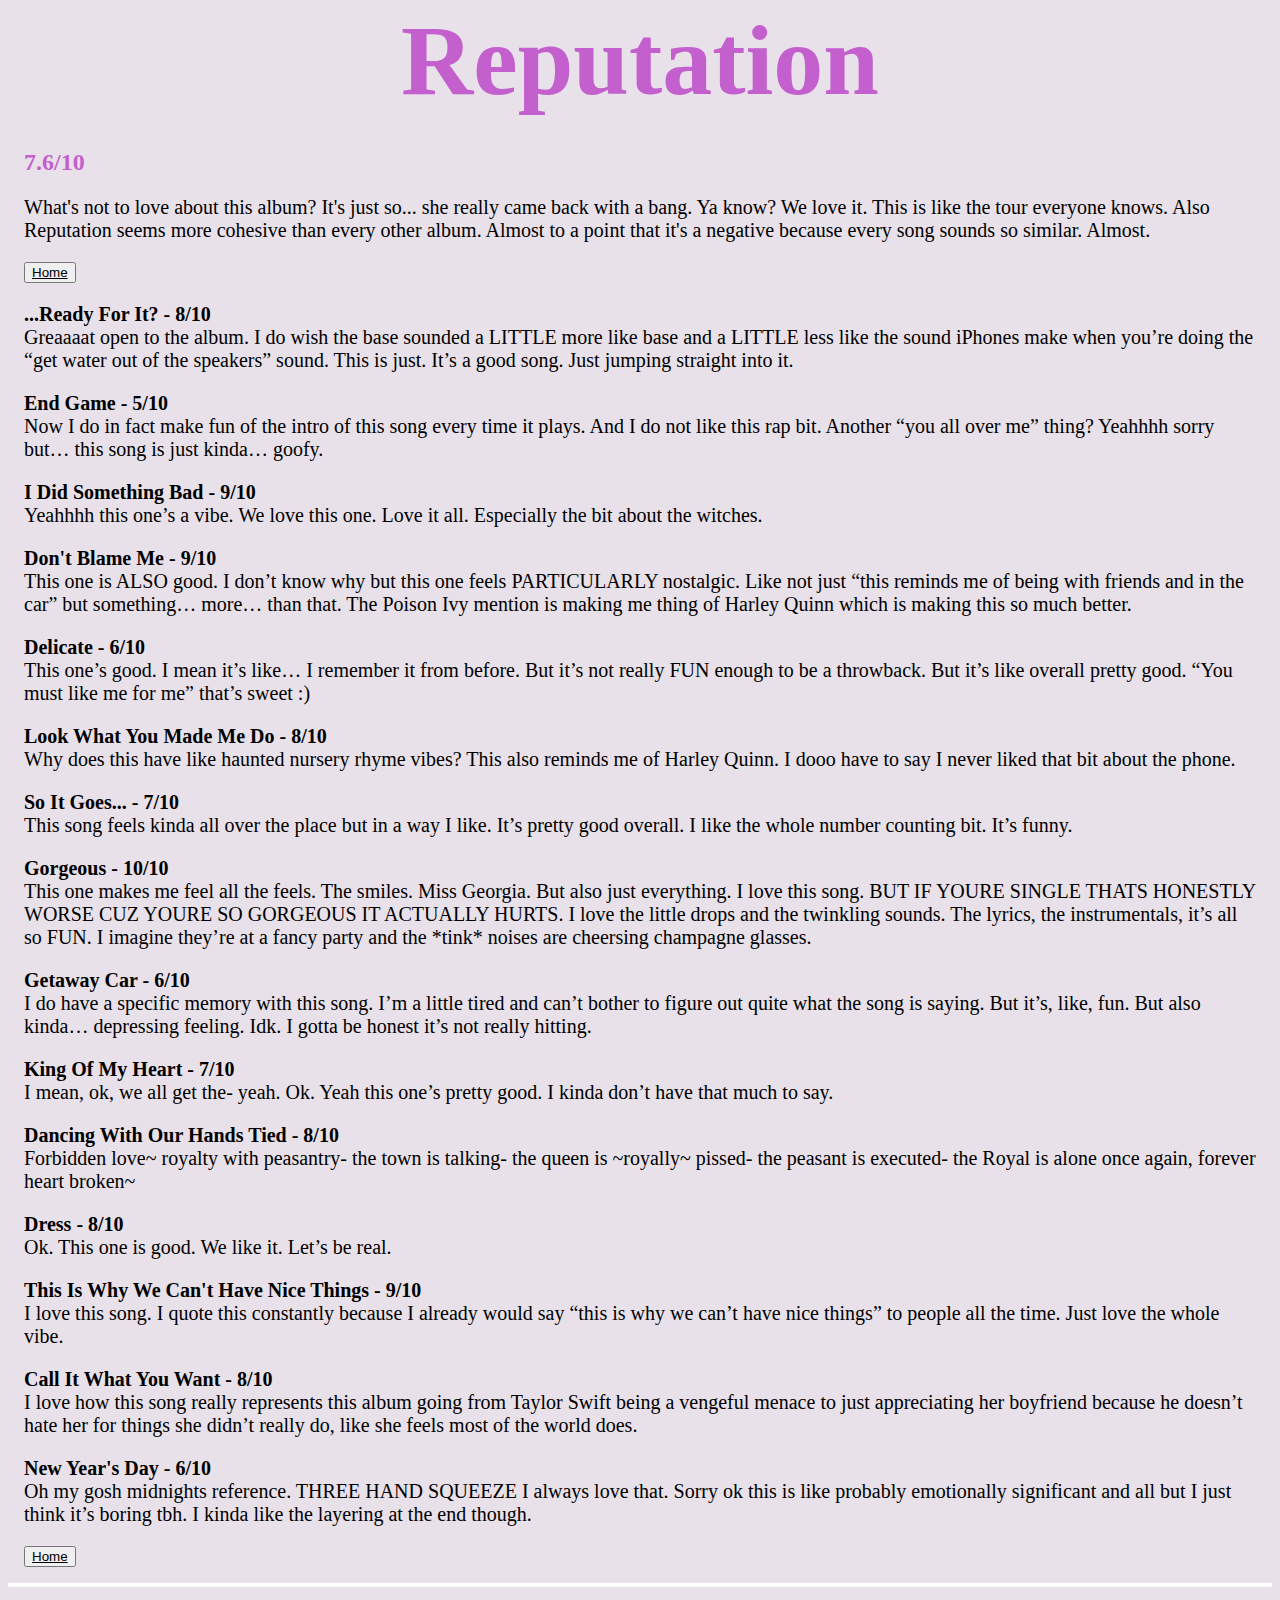
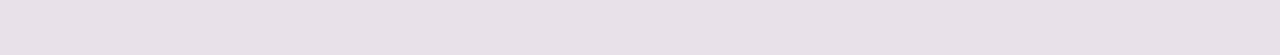
<file: reputation.html>
<!DOCTYPE html>
<html lang="en">
  <head>
    <!--
      This is the page head - it contains info the browser uses to display the page
      You won't see what's in the head in the page
      Scroll down to the body element for the page content
    -->

    <meta charset="utf-8" />
    <meta name="viewport" content="width=device-width, initial-scale=1" />
    <link rel="icon" href="https://glitch.com/favicon.ico" />

    <!-- 
      This is an HTML comment
      You can write text in a comment and the content won't be visible in the page
    -->

    <title>Reputation</title>

    <!-- Meta tags for SEO and social sharing -->
    <link rel="canonical" href="https://taylor-swift-mega-song-review.glitch.me/" />
    <meta
      name="description"
      content="Taylor Swift: A review of all of her songs"
    />
    <meta name="robots" content="index,follow" />
    <meta property="og:title" content="Hello World!" />
    <meta property="og:type" content="article" />
    <meta property="og:url" content="https://taylor-swift-mega-song-review.glitch.me/" />
    <meta
      property="og:description"
      content="Taylor Swift: A review of all of her songs"
    />
    <meta
      property="og:image"
      content="https://cdn.glitch.com/605e2a51-d45f-4d87-a285-9410ad350515%2Fhello-website-social.png?v=1616712748147"
    />
    <meta name="twitter:card" content="summary" />

    <!-- Import the webpage's stylesheet -->
    <link rel="stylesheet" href="/style.css" />

    <!-- Import the webpage's javascript file -->
    <script src="/script.js" defer></script>
  </head>
  <body>
    <!--
      This is the body of the page
      Look at the elements and see how they appear in the rendered page on the right
      Each element is defined using tags, with < and > indicating where each one opens and closes
      There are elements for sections of the page, images, text, and more
      The elements include attributes referenced in the CSS for the page style
    -->

    <!-- The wrapper and content divs set margins and positioning -->
    <div class="wrapper">
      <div class="content" role="main">
        <!-- This is the start of content for our page -->
        <h1 class="title">Reputation</h1>

        <!-- Instructions on using this project -->
        <div class="instructions">
          <h2>7.6/10</h2>
          <p>
            What's not to love about this album? It's just so... she really came back
            with a bang. Ya know? We love it. This is like the tour everyone knows. Also
            Reputation seems more cohesive than every other album. Almost to a point that
            it's a negative because every song sounds so similar. Almost. 
          </p>
          <!-- ADD BUTTON HERE -->
          <button class="home"><a href="index.html">
            Home
            </a></button>
          <p>
            <b>...Ready For It? - 8/10 </b> <br> Greaaaat open to the 
            album. I do wish the base sounded a LITTLE more like base and a LITTLE less like the sound iPhones make 
            when you’re doing the “get water out of the speakers” sound. This is just. It’s a good song. Just jumping 
            straight into it.  <br>

          </p>
          <p>
            <b>End Game - 5/10</b> <br> Now I do in fact make fun of the intro of this song every time it plays. And 
            I do not like this rap bit. Another “you all over me” thing? Yeahhhh sorry but… this song is just kinda… 
            goofy.  <br>

          </p>
          <p>
            <b>I Did Something Bad - 9/10 </b> <br> Yeahhhh this one’s a 
            vibe. We love this one. Love it all. Especially the bit about the witches.  <br>

          </p>
          <p>
            <b>Don't Blame Me - 9/10 </b> <br> This one is ALSO good. I 
            don’t know why but this one feels PARTICULARLY nostalgic. Like not just “this reminds me of being with 
            friends and in the car” but something… more… than that. The Poison Ivy mention is making me thing of 
            Harley Quinn which is making this so much better.  <br>

          </p>
          <p>
            <b>Delicate - 6/10</b> <br> This one’s good. I mean it’s like… I remember it from before. But it’s not 
            really FUN enough to be a throwback. But it’s like overall pretty good. “You must like me for me” that’s 
            sweet :) <br>

          </p>
          <p>
            <b>Look What You Made Me Do - 8/10 </b> <br> Why does this 
            have like haunted nursery rhyme vibes? This also reminds me of Harley Quinn. I dooo have to say I never 
            liked that bit about the phone.  <br>

          </p>
          <p>
            <b>So It Goes... - 7/10</b> <br> This song feels kinda all over the place but in a way I like. It’s pretty 
            good overall. I like the whole number counting bit. It’s funny.  <br>

          </p>
          <p>
            <b>Gorgeous - 10/10 </b> <br> This one makes me feel all the feels. 
            The smiles. Miss Georgia. But also just everything. I love this song. BUT IF YOURE SINGLE THATS HONESTLY WORSE 
            CUZ YOURE SO GORGEOUS IT ACTUALLY HURTS. I love the little drops and the twinkling sounds. The lyrics, the 
            instrumentals, it’s all so FUN. I imagine they’re at a fancy party and the *tink* noises are cheersing champagne 
            glasses.  <br>

          </p>
          <p>
            <b>Getaway Car - 6/10 </b> <br> I do have a specific memory with this 
            song. I’m a little tired and can’t bother to figure out quite what the song is saying. But it’s, like, fun. But 
            also kinda… depressing feeling. Idk. I gotta be honest it’s not really hitting.  <br>

          </p>
          <p>
            <b>King Of My Heart - 7/10</b> <br> I mean, ok, we all get the- yeah. Ok. Yeah this one’s pretty good. I kinda 
            don’t have that much to say.  <br>

          </p>
          <p>
            <b>Dancing With Our Hands Tied - 8/10</b> <br> Forbidden love~ royalty with peasantry- the town is talking- the 
            queen is ~royally~ pissed- the peasant is executed- the Royal is alone once again, forever heart broken~  <br>

          </p>
          <p>
            <b>Dress - 8/10 </b> <br> Ok. This one is good. We like it. Let’s be real.  <br>

          </p>
          <p>
            <b>This Is Why We Can't Have Nice Things - 9/10 </b> <br> I love this song. 
            I quote this constantly because I already would say “this is why we can’t have nice things” to people all the time. 
            Just love the whole vibe.  <br>

          </p>
          <p>
            <b>Call It What You Want - 8/10 </b> <br> I love how this song really represents this album going from Taylor Swift 
            being a vengeful menace to just appreciating her boyfriend because he doesn’t hate her for things she didn’t really 
            do, like she feels most of the world does.  <br>

          </p>
          <p>
            <b>New Year's Day - 6/10 </b> <br> Oh my gosh midnights reference. THREE HAND SQUEEZE I always love that. Sorry ok 
            this is like probably emotionally significant and all but I just think it’s boring tbh. I kinda like the layering 
            at the end though.   <br>

          </p>
          <button class="home"><a href="index.html">
            Home
            </a></button>
          <!-- Once you've added the button from the readme, click it in the page -->
          <!-- Check out the function in script.js to see how it works -->
        </div>
      </div>
    </div>
    <!-- The footer holds our remix button — you can use it for structure or cut it out ✂ -->
    <footer class="footer">
      <div class="links"></div>
      
    </footer>
  </body>
</html>
</file>
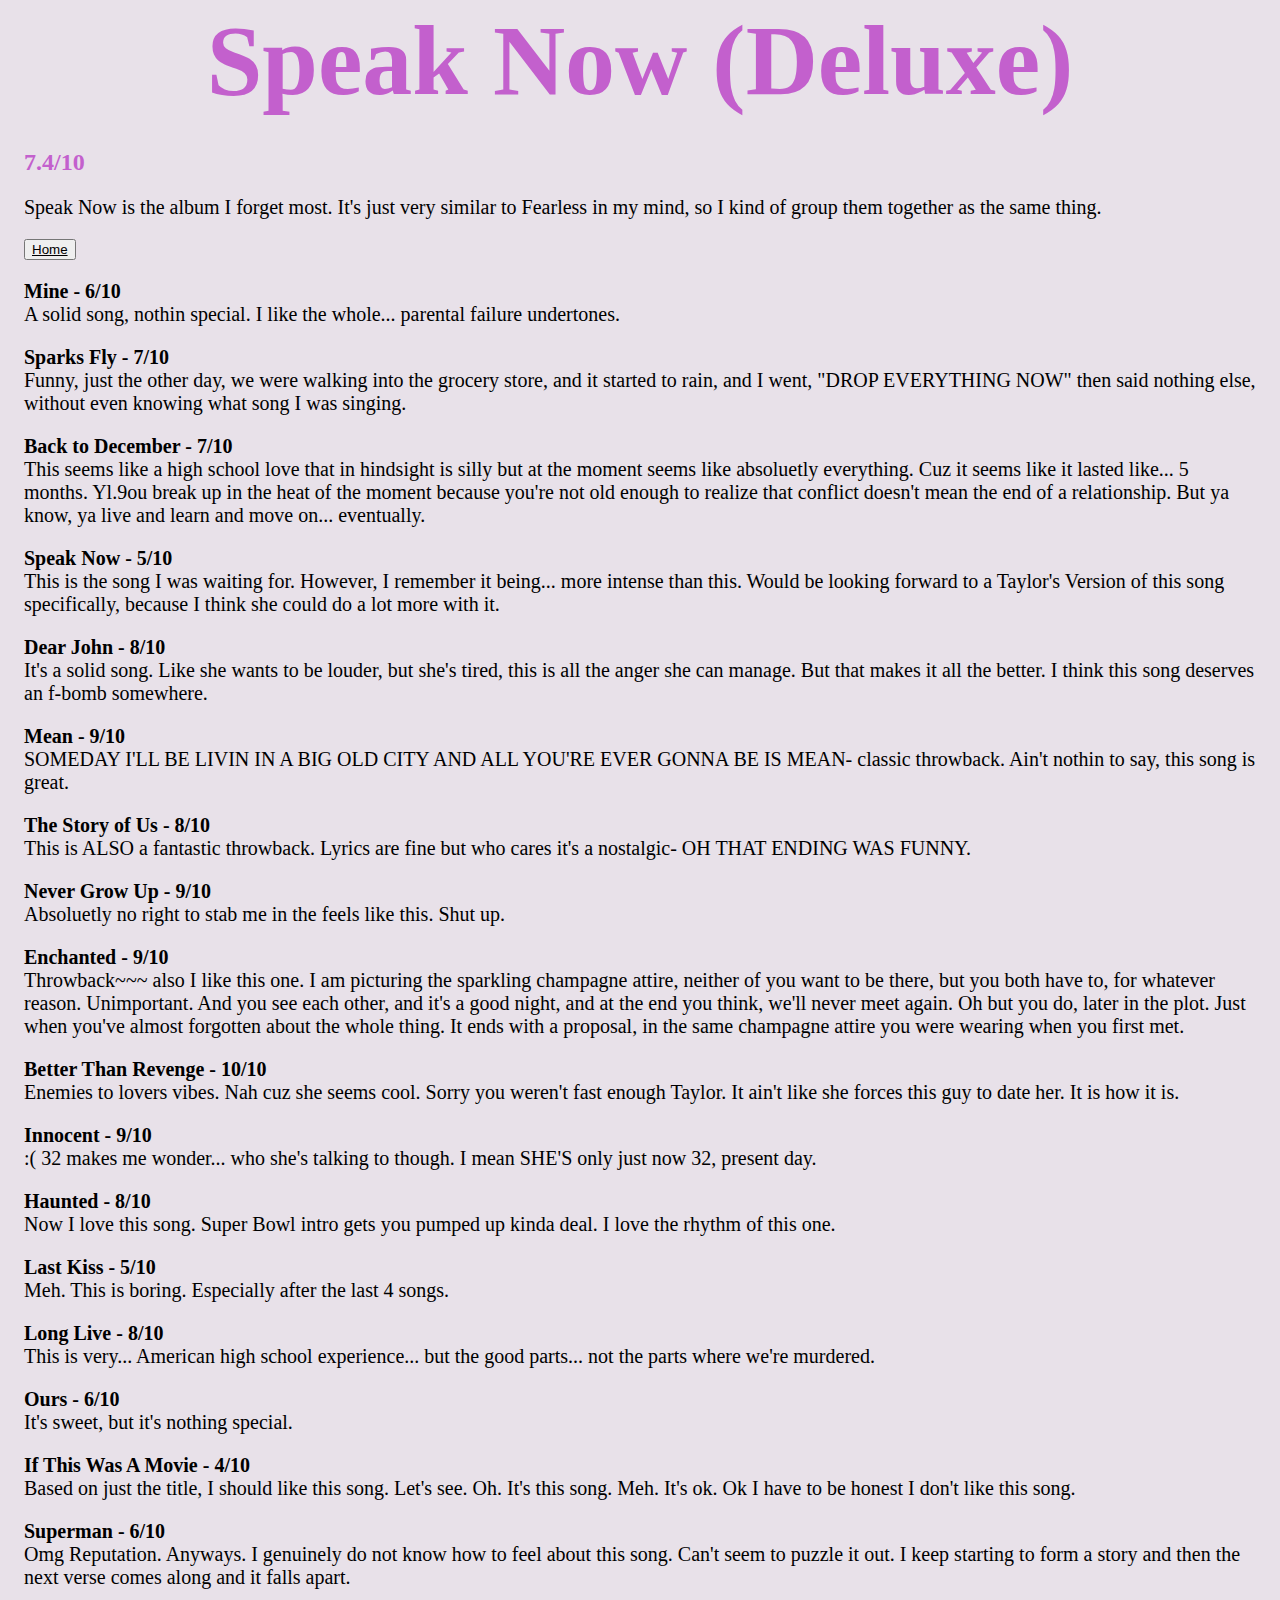
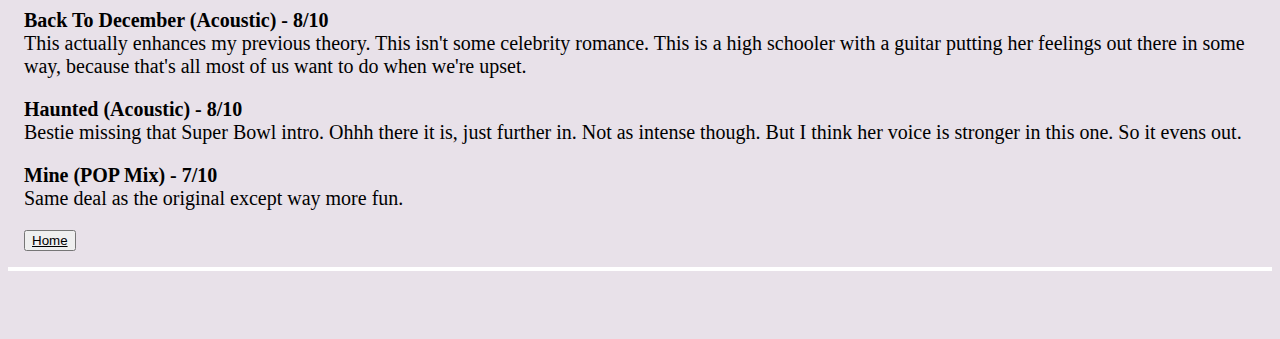
<file: speaknow.html>
<!DOCTYPE html>
<html lang="en">
  <head>
    <!--
      This is the page head - it contains info the browser uses to display the page
      You won't see what's in the head in the page
      Scroll down to the body element for the page content
    -->

    <meta charset="utf-8" />
    <meta name="viewport" content="width=device-width, initial-scale=1" />
    <link rel="icon" href="https://glitch.com/favicon.ico" />

    <!-- 
      This is an HTML comment
      You can write text in a comment and the content won't be visible in the page
    -->

    <title>Speak Now (Deluxe)</title>

    <!-- Meta tags for SEO and social sharing -->
    <link rel="canonical" href="https://taylor-swift-mega-song-review.glitch.me/" />
    <meta
      name="description"
      content="Taylor Swift: A review of all of her songs"
    />
    <meta name="robots" content="index,follow" />
    <meta property="og:title" content="Hello World!" />
    <meta property="og:type" content="article" />
    <meta property="og:url" content="https://taylor-swift-mega-song-review.glitch.me/" />
    <meta
      property="og:description"
      content="Taylor Swift: A review of all of her songs"
    />
    <meta
      property="og:image"
      content="https://cdn.glitch.com/605e2a51-d45f-4d87-a285-9410ad350515%2Fhello-website-social.png?v=1616712748147"
    />
    <meta name="twitter:card" content="summary" />

    <!-- Import the webpage's stylesheet -->
    <link rel="stylesheet" href="/style.css" />

    <!-- Import the webpage's javascript file -->
    <script src="/script.js" defer></script>
  </head>
  <body>
    <!--
      This is the body of the page
      Look at the elements and see how they appear in the rendered page on the right
      Each element is defined using tags, with < and > indicating where each one opens and closes
      There are elements for sections of the page, images, text, and more
      The elements include attributes referenced in the CSS for the page style
    -->

    <!-- The wrapper and content divs set margins and positioning -->
    <div class="wrapper">
      <div class="content" role="main">
        <!-- This is the start of content for our page -->
        <h1 class="title">Speak Now (Deluxe)</h1>

        <!-- Instructions on using this project -->
        <div class="instructions">
          <h2>7.4/10</h2>
          <p>
            Speak Now is the album I forget most. It's just very similar to Fearless in my mind, so I kind of group
            them together as the same thing. 
          </p>
          <button class="home"><a href="index.html">
            Home
            </a></button>
          <p>
            <b>Mine - 6/10</b> <br> A solid song, nothin special. I like the whole... parental failure undertones. <br>

          </p>
          <p>
            <b>Sparks Fly - 7/10</b> <br> Funny, just the other day, we were walking into the grocery store, and it
            started to rain, and I went, "DROP EVERYTHING NOW" then said nothing else, without even knowing what song
            I was singing. <br>

          </p>
          <p>
            <b>Back to December - 7/10</b> <br> This seems like a high school love that in hindsight is silly but at
            the moment seems like absoluetly everything. Cuz it seems like it lasted like... 5 months. Yl.9ou break up
            in the heat of the moment because you're not old enough to realize that conflict doesn't mean the end of
            a relationship. But ya know, ya live and learn and move on... eventually. <br>

          </p>
          <p>
            <b>Speak Now - 5/10</b> <br> This is the song I was waiting for. However, I remember it being... more 
            intense than this. Would be looking forward to a Taylor's Version of this song specifically, because I think
            she could do a lot more with it. <br>

          </p>
          <p>
            <b>Dear John - 8/10</b> <br> It's a solid song. Like she wants to be louder, but she's tired, this is all
            the anger she can manage. But that makes it all the better. I think this song deserves an f-bomb somewhere.<br>

          </p>
          <p>
            <b>Mean - 9/10 </b> <br> SOMEDAY I'LL BE LIVIN IN A BIG OLD CITY
            AND ALL YOU'RE EVER GONNA BE IS MEAN- classic throwback. Ain't nothin to say, this song is great.<br>

          </p>
          <p>
            <b>The Story of Us - 8/10 </b> <br> This is ALSO a fantastic 
            throwback. Lyrics are fine but who cares it's a nostalgic- OH THAT ENDING WAS FUNNY. <br>

          </p>
          <p>
            <b>Never Grow Up - 9/10</b> <br> Absoluetly no right to stab me in the feels like this. Shut up. <br>

          </p>
          <p>
            <b>Enchanted - 9/10 </b> <br> Throwback~~~ also I like this one.
            I am picturing the sparkling champagne attire, neither of you want to be there, but you both have to, for
            whatever reason. Unimportant. And you see each other, and it's a good night, and at the end you think, we'll
            never meet again. Oh but you do, later in the plot. Just when you've almost forgotten about the whole thing.
            It ends with a proposal, in the same champagne attire you were wearing when you first met. <br>

          </p>
          <p>
            <b>Better Than Revenge - 10/10 </b> <br> Enemies to lovers vibes.
            Nah cuz she seems cool. Sorry you weren't fast enough Taylor. It ain't like she forces this guy to date her.
            It is how it is. <br>

          </p>
          <p>
            <b>Innocent - 9/10</b> <br> :(  32 makes me wonder... who she's talking to though. I mean SHE'S only just
            now 32, present day. <br>

          </p>
          <p>
            <b>Haunted - 8/10 </b> <br> Now I love this song. Super Bowl intro
            gets you pumped up kinda deal. I love the rhythm of this one. <br>

          </p>
          <p>
            <b>Last Kiss - 5/10</b> <br> Meh. This is boring. Especially after the last 4 songs.  <br>

          </p>
          <p>
            <b>Long Live - 8/10 </b> <br> This is very... American high school
            experience... but the good parts... not the parts where we're murdered. <br>

          </p>
          <p>
            <b>Ours - 6/10</b> <br> It's sweet, but it's nothing special.  <br>

          </p>
          <p>
            <b>If This Was A Movie - 4/10</b> <br> Based on just the title, I should like this song. Let's see.    Oh.
            It's this song. Meh. It's ok.    Ok I have to be honest I don't like this song. <br>

          </p>
          <p>
            <b>Superman - 6/10</b> <br> Omg Reputation. Anyways. I genuinely do not know how to feel about this song. 
            Can't seem to puzzle it out. I keep starting to form a story and then the next verse comes along and it
            falls apart. <br>

          </p>
          <p>
            <b>Back To December (Acoustic) - 8/10</b> <br> This actually enhances my previous theory. This isn't some
            celebrity romance. This is a high schooler with a guitar putting her feelings out there in some way, 
            because that's all most of us want to do when we're upset. <br>

          </p>
          <p>
            <b>Haunted (Acoustic) - 8/10</b> <br> Bestie missing that Super Bowl intro. Ohhh there it is, just further in.
            Not as intense though. But I think her voice is stronger in this one. So it evens out. <br>

          </p>
          <p>
            <b>Mine (POP Mix) - 7/10</b> <br> Same deal as the original except way more fun.  <br>

          </p>
          <!-- ADD BUTTON HERE -->
          <button class="home"><a href="index.html">
            Home
            </a></button>
          <!-- Once you've added the button from the readme, click it in the page -->
          <!-- Check out the function in script.js to see how it works -->
        </div>
      </div>
    </div>
    <!-- The footer holds our remix button — you can use it for structure or cut it out ✂ -->
    <footer class="footer">
      <div class="links"></div>
      
    </footer>
  </body>
</html>
</file>
<file: style.css>
/******************************************************************************
START Glitch hello-app default styles

The styles in this section do some minimal CSS resets, set default fonts and 
colors, and handle the layout for our footer and "Remix on Glitch" button. If
you're new to CSS they may seem a little complicated, but you can scroll down
to this section's matching END comment to see page-specific styles.
******************************************************************************/


/* 
  The style rules specify elements by type and by attributes such as class and ID
  Each section indicates an element or elements, then lists the style properties to apply
  See if you can cross-reference the rules in this file with the elements in index.html
*/

/* Our default values set as CSS variables */
:root {
  --color-bg: #e8e1e9;
  --color-text-main: #000000;
  --color-primary: #FFFF00;
  --wrapper-height: 87vh;
  --image-max-width: 300px;
  --image-margin: 3rem;
  --font-family: "HK Grotesk";
  --font-family-header: "HK Grotesk";
}

/* Basic page style resets */
* {
  box-sizing: border-box;
}
[hidden] {
  display: none !important;
}

/* Import fonts */
@font-face {
  font-family: HK Grotesk;
  src: url("https://cdn.glitch.me/605e2a51-d45f-4d87-a285-9410ad350515%2FHKGrotesk-Regular.otf?v=1603136326027")
    format("opentype");
}
@font-face {
  font-family: HK Grotesk;
  font-weight: bold;
  src: url("https://cdn.glitch.me/605e2a51-d45f-4d87-a285-9410ad350515%2FHKGrotesk-Bold.otf?v=1603136323437")
    format("opentype");
}

/* Our remix on glitch button */

/* Navigation grid */
.footer {
  display: flex;
  justify-content: space-between;
  margin: 1rem auto 0;
  padding: 1rem 0 0.75rem 0;
  width: 100%;
  flex-wrap: wrap;
  border-top: 4px solid #ffffff;
}
a:link {
  color: #000000;
}
.footer a:not(.btn--remix):link,
a:not(.btn--remix):visited {
  font-family: HK Grotesk;
  font-style: normal;
  font-weight: normal;
  font-size: 20;
  color: #000000;
  text-decoration: none;
  border-style: none;
}
.footer a:hover {
  background: var(--color-primary);
}

.footer .links {
  padding: 0.5rem 1rem 1.5rem;
  white-space: nowrap;
}

.divider {
  padding: 0 1rem;
}
/******************************************************************************
END Glitch hello-app default styles
******************************************************************************/

body {
  font-family: HK Grotesk;
  background-color: var(--color-bg);
}

/* Page structure */
.wrapper {
  min-height: var(--wrapper-height);
  display: grid;
  place-items: center;
  margin: 0 1rem;
}
.content {
  display: flex;
  flex-direction: column;
  align-items: center;
  justify-content: center;
}

/* Very light scaling for our illustration */
.title {
  color: #c360cd;
  font-family: HK Grotesk;
  font-style: normal;
  font-weight: bold;
  font-size: 100px;
  line-height: 105%;
  margin: 0;
}

/* Very light scaling for our illustration */
.illustration {
  max-width: 100%;
  max-height: var(--image-max-width);
  margin-top: var(--image-margin);
}

/* Instructions */
.instructions {
  margin: 1rem auto 0;
}

.btn-group button {
  background-color: #330C2F; 
  border: 1px solid #e8e1e9; 
  color: white; /* White text */
  padding: 10px 24px; /* Some padding */
  cursor: pointer; /* Pointer/hand icon */
  float: left; /* Float the buttons side by side */
}

.home button {
  background-color: #330C2F; 
  border: 5px solid #e8e1e9; 
  color: white; /* White text */
  padding: 10px 24px; /* Some padding */
  cursor: pointer; /* Pointer/hand icon */
  float: left; /* Float the buttons side by side */
}

.btn-group button:not(:last-child) {
  border-right: none; /* Prevent double borders */
}

/* Clear floats (clearfix hack) */
.btn-group:after {
  content: "";
  clear: both;
  display: table;
}

/* Add a background color on hover */
.btn-group button:hover {
  background-color: #e8e1e9;
}
/*----------------------------------------------------------*/


/* Add a background color on hover */
.home button:hover {
  background-color: #e8e1e9;
}



/* Subheading */
h2 {
  color: #c360cd;
}
p {
  font-size: 20px;
}

/* Interactive image */
.illustration:active {
  transform: translateY(5px);
}

/* Button dip
- Toggling this class on and off will move it down and up again
- The button transition property above determines the speed of the translate (500ms)
*/
.dipped {
  transform: translateY(5px);
}
</file>
